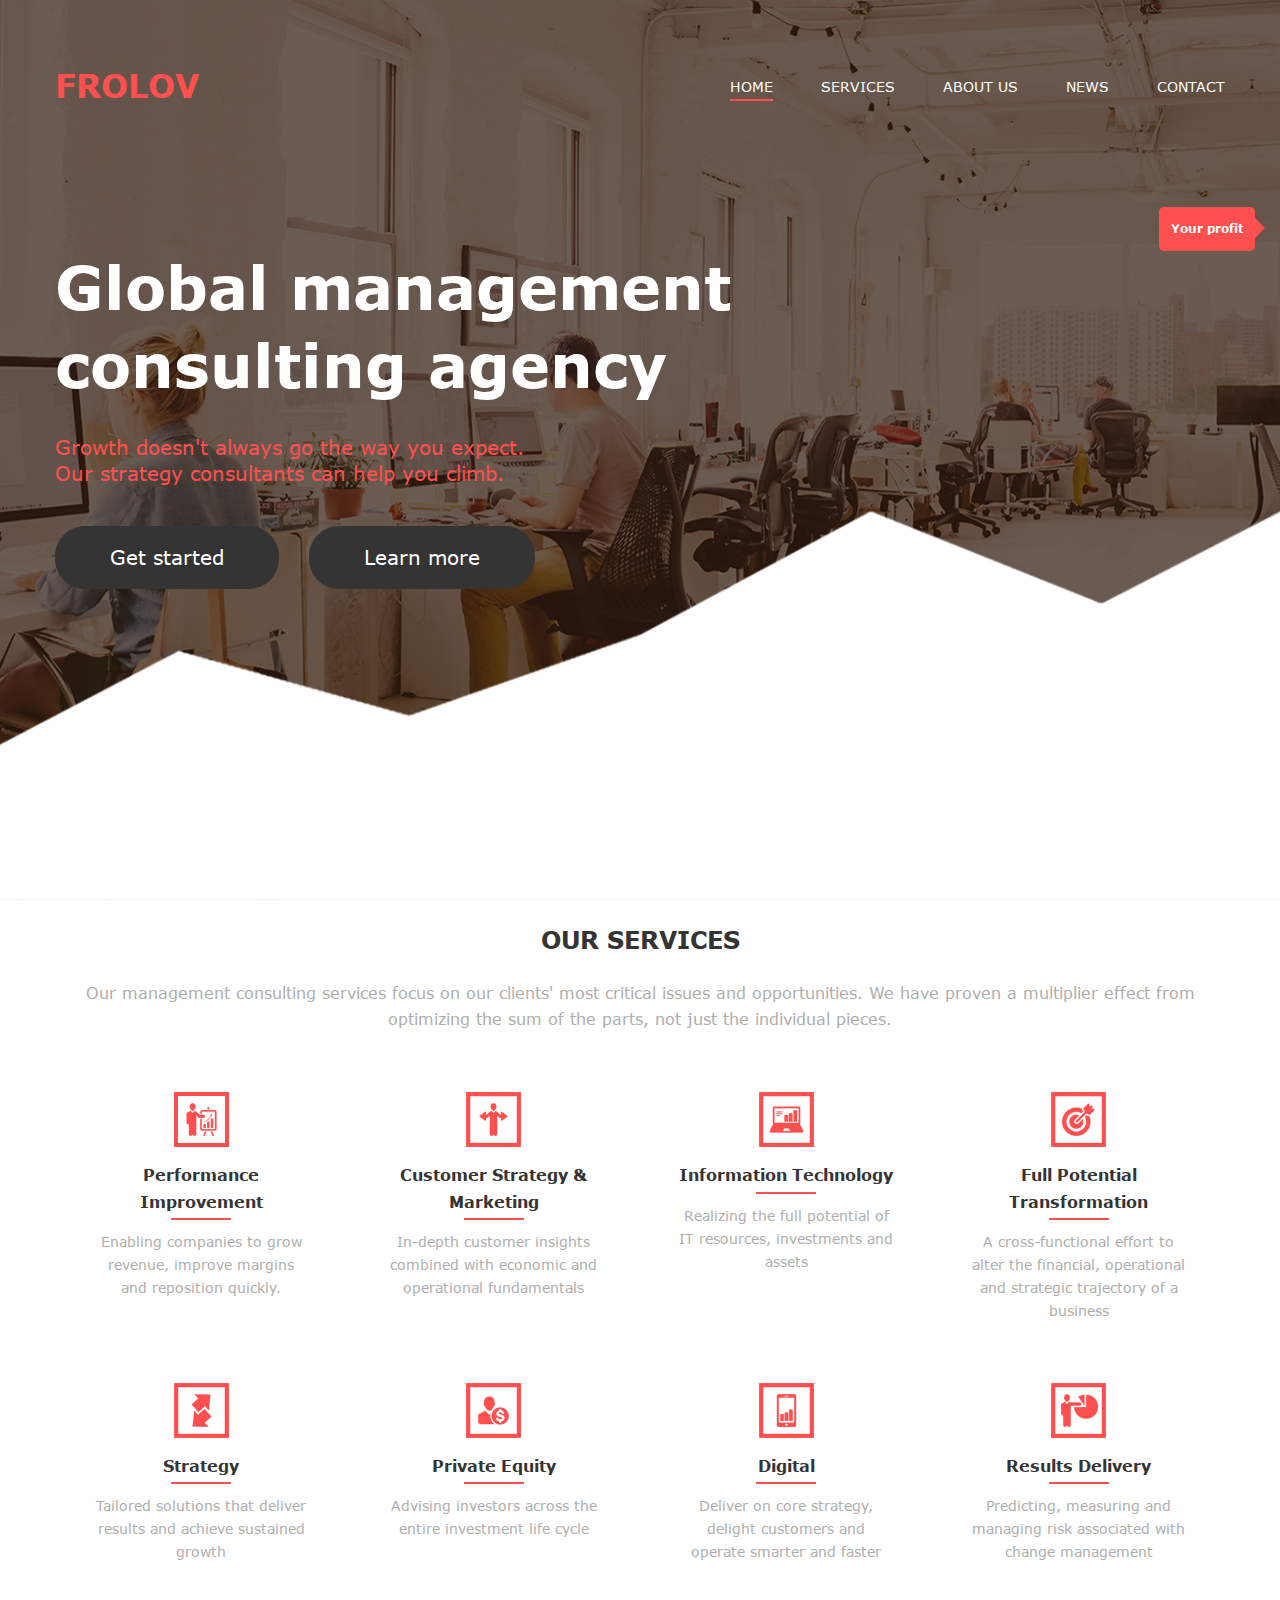
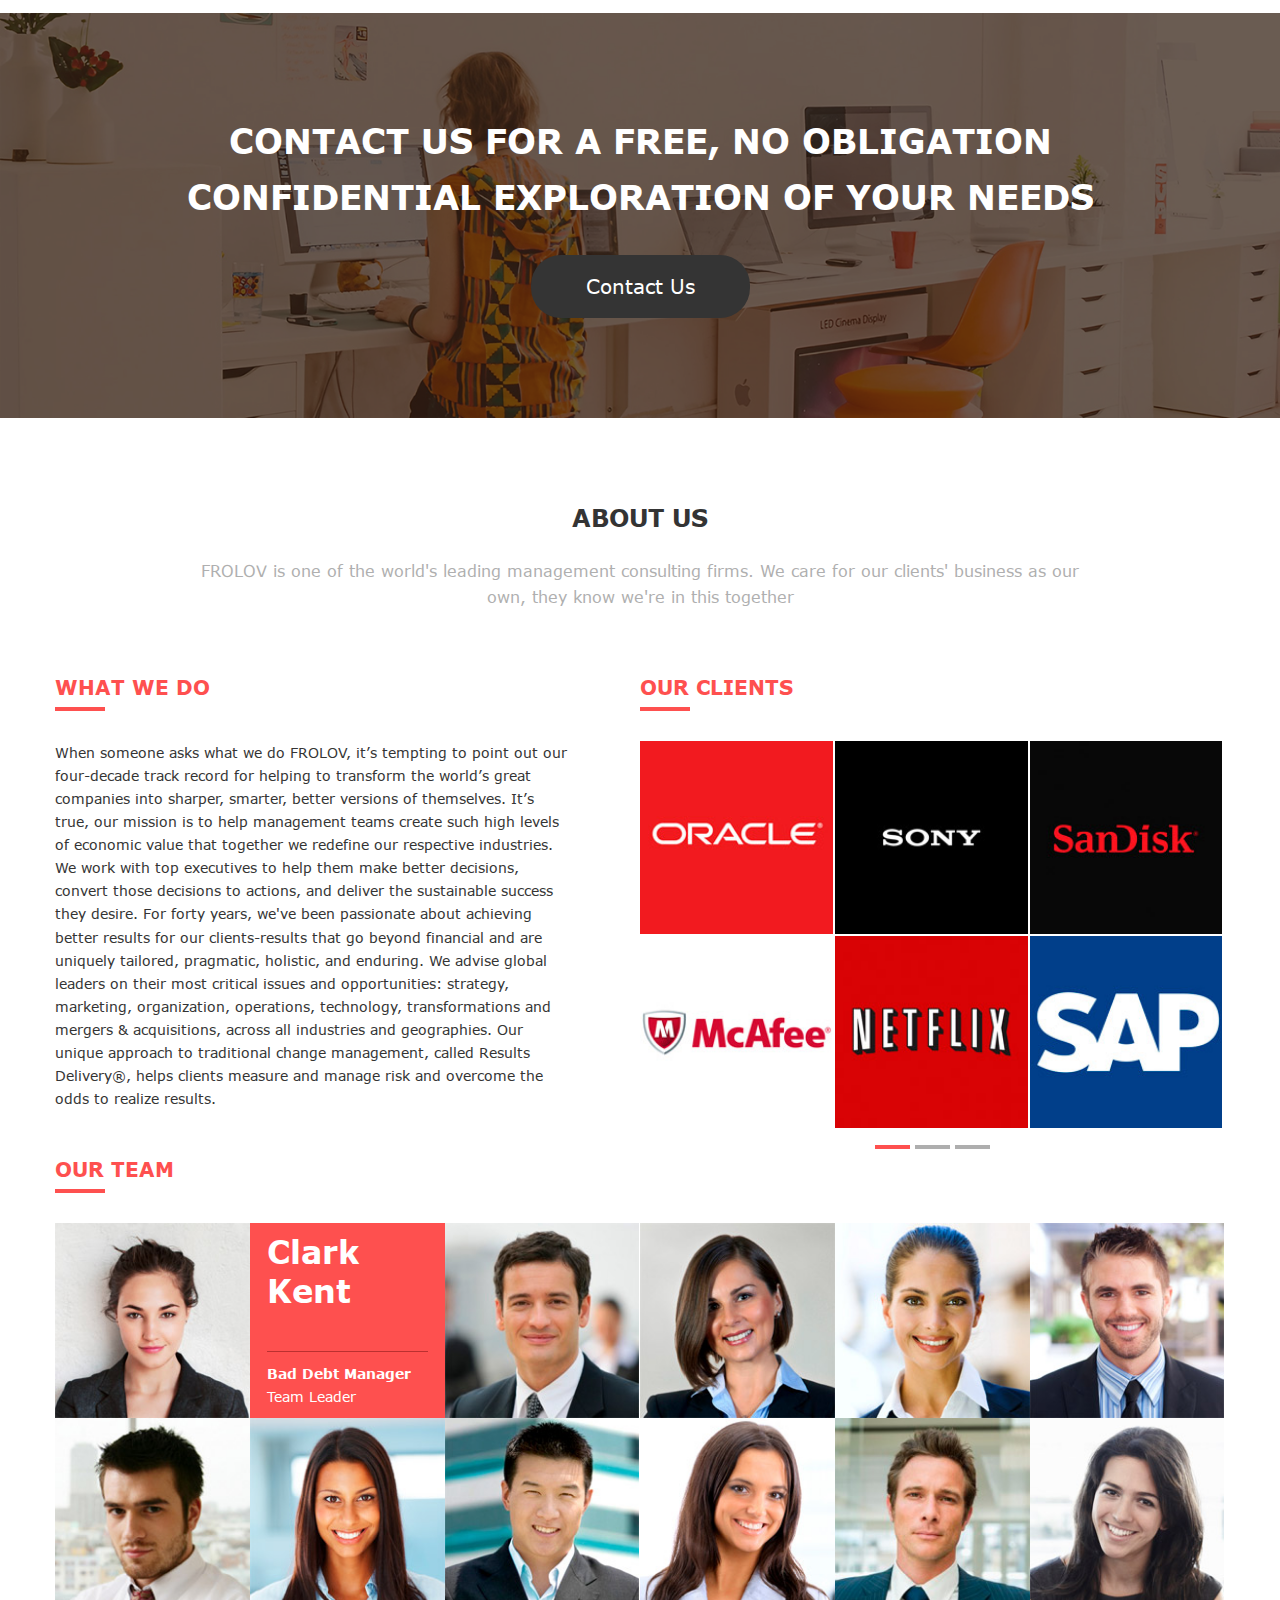
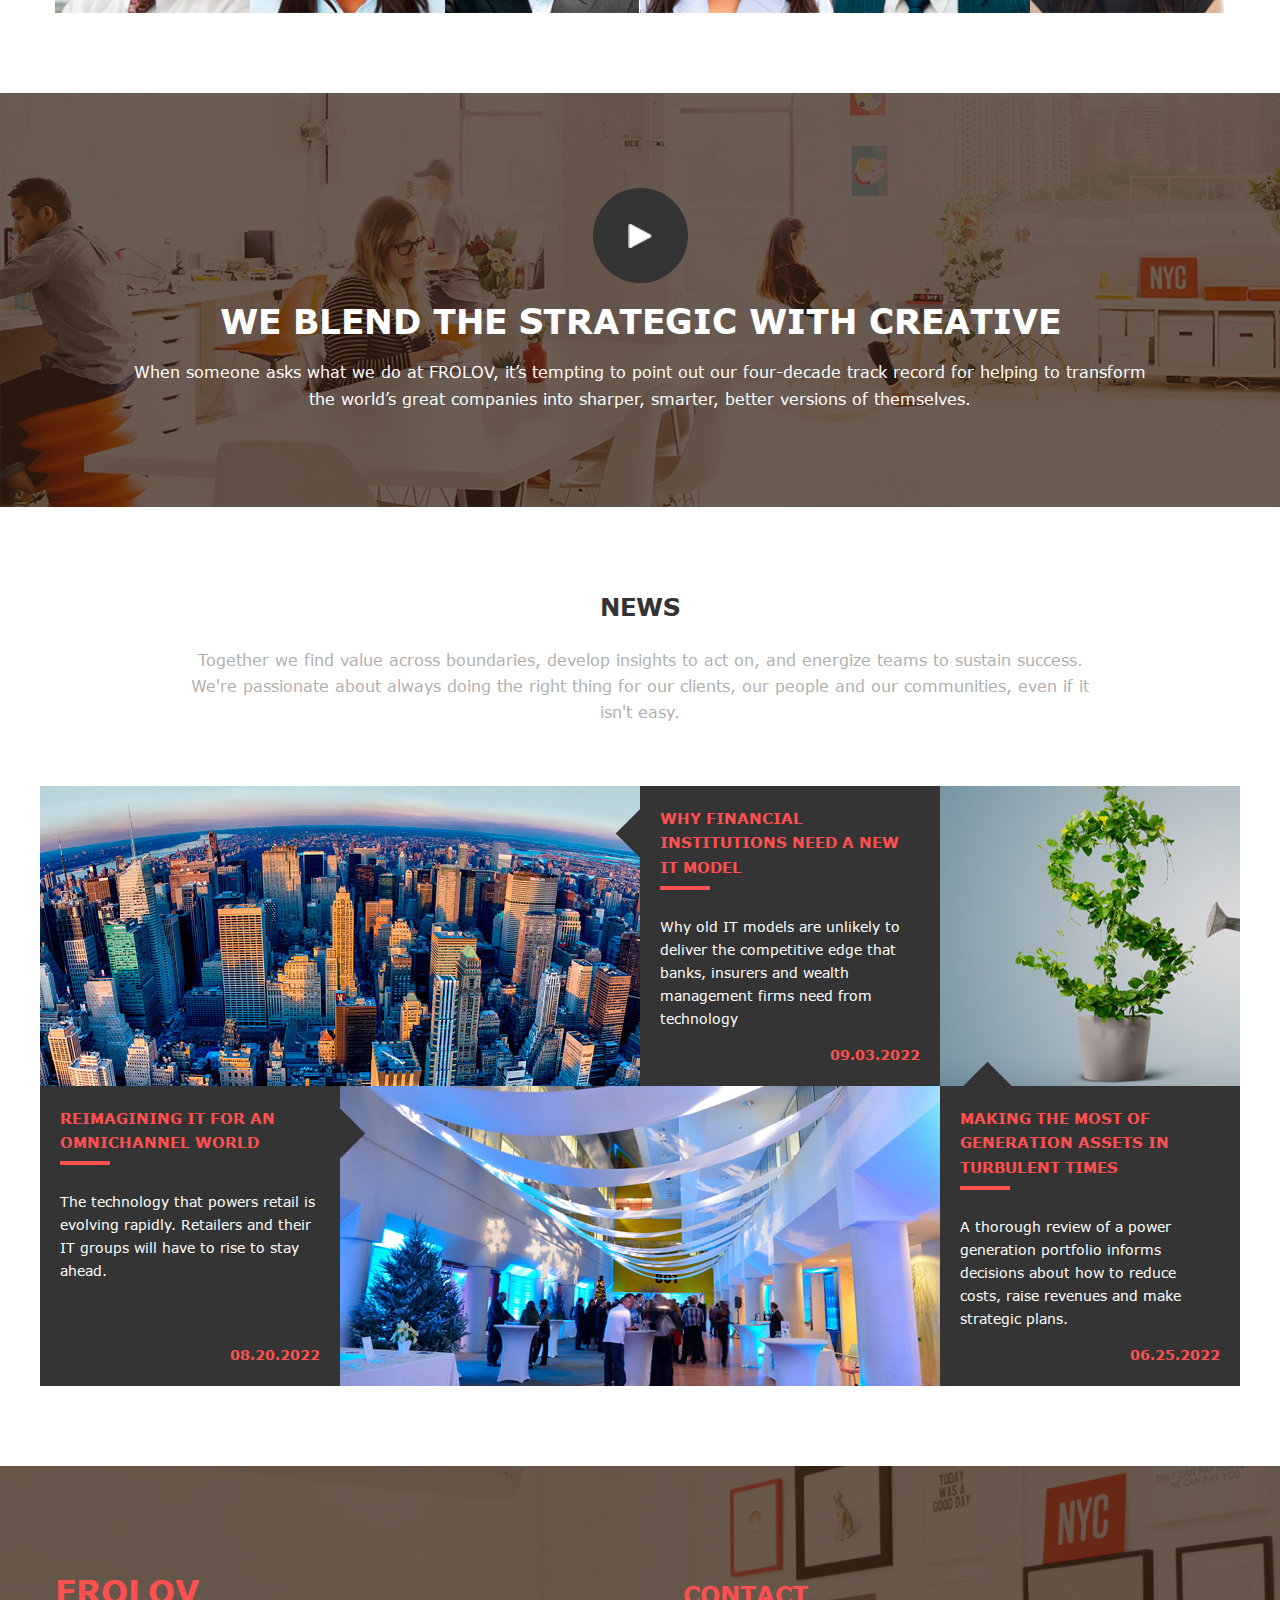
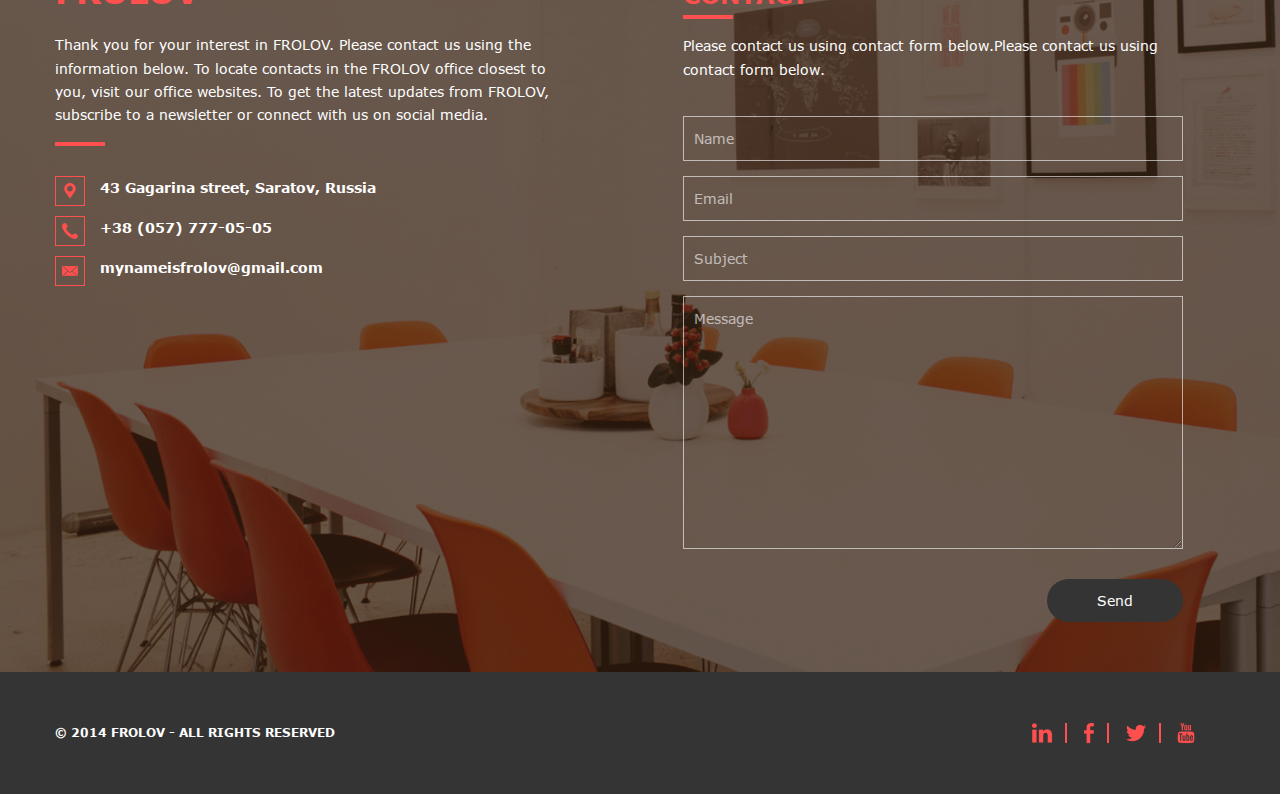
<file: index.html>
<!DOCTYPE html>
<html lang="ru">

<head>

	<meta charset="utf-8">
	<!-- <base href="/"> -->

	<title>Frolov</title>
	<meta name="description" content="">

	<meta http-equiv="X-UA-Compatible" content="IE=edge">
	<meta name="viewport" content="width=device-width, initial-scale=1, maximum-scale=1">
	
	<!-- Template Basic Images Start -->
	<meta property="og:image" content="path/to/image.jpg">
	<link rel="icon" href="img/favicon/favicon.ico">
	<link rel="apple-touch-icon" sizes="180x180" href="img/favicon/apple-touch-icon-180x180.png">
	<!-- Template Basic Images End -->
	
	<!-- Custom Browsers Color Start -->
	<meta name="theme-color" content="#000">
	<!-- Custom Browsers Color End -->

	<link rel="stylesheet" href="css/style.min.css">

</head>

<body>
  <header class="main-header header">
		<div class="header__overlay">
			<div class="header-overlay__inlay">
				<div class="header-overlay__mark mark">
					<span class="mark__inlay">Your profit</span>
				</div>
			</div>
		</div>
		<div class="container">
			<div class="row no-gutters">
				<div class="col">
          <div class="header__top">
						<div class="header__logo logo">
							<a href="" class="logo__link">Frolov</a>
						</div>
						<nav class="header__nav navigation">
							<ul class="navigation__list">
								<li><a href="" class="navigation__link navigation__link--active">Home</a></li>
								<li><a href="" class="navigation__link">Services</a></li>
								<li><a href="" class="navigation__link">About us</a></li>
								<li><a href="news.html" class="navigation__link">News</a></li>
								<li><a href="" class="navigation__link">Contact</a></li>
							</ul>
						</nav>
						<div class="header__toggle menu-toggle">
							<span class="visually-hidden">Меню</span>
							<div class="menu-toggle__inlay"></div>
						</div>
					</div>
					<div class="header__promo promo">
						<h1 class="visually-hidden">Frolov-global management consulting agency</h1>
						<span class="promo__title">Global management consulting agency</span>
						<p class="promo__info">
							Growth doesn't always go the way you expect. 
							Our strategy consultants can help you climb.
						</p>
						<div class="promo__buttons">
              <button class="promo__button button">Get started</button>
						  <button class="promo__button button">Learn more</button>
						</div>
					</div>
				</div>
			</div>
	  </div>
	</header>
	<section class="main-services services">
		<div class="container">
			<div class="row">
				<div class="col">
					<h2 class="services__title">Our services</h2>
					<p class="services__info">
						Our management consulting services focus on our clients' most critical issues and opportunities. We have proven 
            a multiplier effect from optimizing the sum of the parts, not just the individual pieces.
					</p> 
				</div>
			</div>
		</div>
		<div class="container">
			<div class="row no-gutters">
				<div class="col-xl-3 col-sm-6">
					<div class="services__item card">
						<div class="card__image"><img src="img/icons/Perf.png" width="55" height="55" alt="img"></div>
						<h3 class="card__title">Performance Improvement</h3>
						<div class="card__info">Enabling companies to grow revenue, improve margins and reposition quickly.</div>
					</div>
				</div>
				<div class="col-xl-3 col-sm-6">
					<div class="services__item card">
						<div class="card__image"><img src="img/icons/Cust.png" width="55" height="55" alt="image"></div>
						<h3 class="card__title">Customer Strategy & Marketing</h3>
						<div class="card__info">In-depth customer insights combined with economic and operational fundamentals</div>
					</div>
				</div>
				<div class="col-xl-3 col-sm-6">
					<div class="services__item card">
						<div class="card__image"><img src="img/icons/Inform.png" width="55" height="55" alt="image"></div>
						<h3 class="card__title">Information Technology</h3>
						<div class="card__info">Realizing the full potential of IT resources, investments and assets</div>
					</div>
				</div>
				<div class="col-xl-3 col-sm-6">
					<div class="services__item card">
						<div class="card__image"><img src="img/icons/Potent.png" width="55" height="55" alt="image"></div>
						<h3 class="card__title">Full Potential Transformation</h3>
						<div class="card__info">A cross-functional effort to alter the financial, operational and strategic trajectory of a business</div>
					</div>
				</div>
				<div class="col-xl-3 col-sm-6">
					<div class="services__item card">
						<div class="card__image"><img src="img/icons/Strategy.png" width="55" height="55" alt="image"></div>
						<h3 class="card__title">Strategy</h3>
						<div class="card__info">Tailored solutions that deliver results and achieve sustained growth</div>
					</div>
				</div>
				<div class="col-xl-3 col-sm-6">
					<div class="services__item card">
						<div class="card__image"><img src="img/icons/Private.png" width="55" height="55" alt="image"></div>
						<h3 class="card__title">Private Equity</h3>
						<div class="card__info">Advising investors across the entire investment life cycle</div>
					</div>
				</div>
				<div class="col-xl-3 col-sm-6">
					<div class="services__item card">
						<div class="card__image"><img src="img/icons/Digital.png" width="55" height="55" alt="image"></div>
						<h3 class="card__title">Digital</h3>
						<div class="card__info">Deliver on core strategy, delight customers and operate smarter and faster</div>
					</div>
				</div>
				<div class="col-xl-3 col-sm-6">
					<div class="services__item card">
						<div class="card__image"><img src="img/icons/Results.png" width="55" height="55" alt="image"></div>
						<h3 class="card__title">Results Delivery</h3>
						<div class="card__info">Predicting, measuring and managing risk associated with change management</div>
					</div>
				</div>
			</div>
		</div>
	</section>
	<section class="main-contact contact">
		<div class="container">
			<div class="row">
				<div class="col">
					<div class="contact__wrapper">
            <span class="contact__title">Contact us for a FREE, NO OBLIGATION confidential exploration of your needs</span>
					  <button class="contact__button button">Contact Us</button>
					</div>
					
				</div>
			</div>
		</div>
	</section>
	<section class="main-about about">
		<div class="container">
			<div class="row">
				<div class="col">
					<div class="about__top-wrapper">
						<h2 class="about__title">About us</h2>
						<p class="about__info">
							FROLOV is one of the world's leading management consulting firms. 
							We care for our clients' business as our own, they know we're in 
							this together
						</p>
					</div>
				</div>
			</div>
		</div>
		<div class="container">
			<div class="row no-gutters">
				<div class="col-xl-6">
					<div class="about__content-wrapper">
						<h3 class="about__content-title">What we do</h3>
						<p class="about__content">
							When someone asks what we do FROLOV, it’s tempting to point out our 
							four-decade track record for helping to transform the world’s great companies 
							into sharper, smarter, better versions of themselves. It’s true, our mission is to 
							help management teams create such high levels of economic value that together 
							we redefine our respective industries.
							We work with top executives to help them make better decisions, convert those 
							decisions to actions, and deliver the sustainable success they desire. For forty 
							years, we've been passionate about achieving better results for our 
							clients-results that go beyond financial and are uniquely tailored, pragmatic, 
							holistic, and enduring.
							We advise global leaders on their most critical issues and opportunities: strategy, 
							marketing, organization, operations, technology, transformations and 
							mergers & acquisitions, across all industries and geographies. 
							Our unique approach to traditional change management, called 
							Results Delivery®, helps clients measure and manage risk and overcome the 
							odds to realize results.
						</p>
					</div>
				</div>
				<div class="col-xl-6">
					<div class="about__content-wrapper">
						<h3 class="about__content-title">Our clients</h3>
						<div class="about__slider-wraper">
              <ul class="about__slider slider">
								<li class="slider__item">
									<div class="slider__item-wrapper">
										<img src="img/icons/oracle-icon.jpg" alt="">
										<img src="img/icons/sony-icon.jpg" alt="">
										<img src="img/icons/san-icon.jpg" alt="">
										<img src="img/icons/mcafee-icon.jpg" alt="">
										<img src="img/icons/net-icon.jpg" alt="">
										<img src="img/icons/sap-icon.jpg" alt="">
									</div>
								</li>
								<li class="slider__item">
									<div class="slider__item-wrapper">
										<img src="img/icons/sap-icon.jpg" alt="">
										<img src="img/icons/net-icon.jpg" alt="">
										<img src="img/icons/mcafee-icon.jpg" alt="">
										<img src="img/icons/san-icon.jpg" alt="">
										<img src="img/icons/sony-icon.jpg" alt="">
										<img src="img/icons/oracle-icon.jpg" alt="">
									</div>
								</li>
								<li class="slider__item">
									<div class="slider__item-wrapper">
										<img src="img/icons/net-icon.jpg" alt="">
										<img src="img/icons/sony-icon.jpg" alt="">
										<img src="img/icons/san-icon.jpg" alt="">
										<img src="img/icons/sap-icon.jpg" alt="">
										<img src="img/icons/oracle-icon.jpg" alt="">
										<img src="img/icons/mcafee-icon.jpg" alt="">
									</div>
								</li>
						  </ul>
						</div>
					</div>
				</div>
				<div class="col-xl-12">
					<div class="about__content-wrapper">
						<h3 class="about__content-title">Our team</h3>
					  <div class="about__team-wrapper">
							<ul class="about__team-list">
								<li class="about__team-items">
									<img src="img/face1.jpg" alt="">
									<div class="about__team-card team-card">
										<span class="team-card__name">Clark Kent</span>
										<div class="team-card__info">
											<b>Bad Debt Manager</b>
											<p>Team Leader</p>
										</div>
									</div>
									<img src="img/face2.jpg" alt="">
									
									<img src="img/face3.jpg" alt="">
									<img src="img/face4.jpg" alt="">
									<img src="img/face5.jpg" alt="">
								</li>
								<li class="about__team-items">
									<img src="img/face6.jpg" alt="">
									<img src="img/face7.jpg" alt="">
									<img src="img/face8.jpg" alt="">
									<img src="img/face9.jpg" alt="">
									<img src="img/face10.jpg" alt="">
									<img src="img/face11.jpg" alt="">
								</li>
							</ul>
						</div>
					</div>
				</div>
			</div>
		</div>
	</section>
	<section class="main-strategic strategic contact">
		<div class="container">
			<div class="row">
				<div class="col">
					<div class="strategic__wrapper contact__wrapper">
						<button class="strategic__button contact__button contact__button--play button"><img src="img/icons/play.png" alt=""></button>
            <span class="strategic__title contact__title">We blend the strategic with creative</span>
					  <p class="strategic__content contact__content">
							When someone asks what we do at FROLOV, it’s tempting to point out our four-decade track record for helping to transform 
              the world’s great companies into sharper, smarter, better versions of themselves.
						</p> 
					</div>
				</div>
			</div>
		</div>
	</section>
	<section class="main-news news">
		<div class="container">
			<div class="row no-gutters">
				<div class="col">
					<div class="news__top-wrapper">
						<h2 class="news__title">News</h2>
						<p class="news__info">
							Together we find value across boundaries, develop insights to act on, and energize teams to sustain success. We're passionate about 
              always doing the right thing for our clients, our people and our communities, even if it isn't easy.
						</p>
					</div>
				</div>
			</div>
		</div>
		<div class="container">
			<div class="row">
				<div class="col">
					<div class="news__content-wrapper news-block">
            <ul class="news-block__list">
							<li class="news-block__item news-block__item--1">
								<div class="news-block__item-image">
									<img src="img/news1.jpg" alt="">
								</div>
								<div class="news-block__item-info">
									<span>
										Why financial 
										institutions need 
										a new IT model
									</span>
									<p>
										Why old IT models are unlikely to 
										deliver the competitive edge that 
										banks, insurers and wealth 
										management firms need from 
										technology
									</p>
									<b>09.03.2022</b>
								</div>
							</li>
							<li class="news-block__item news-block__item--vertical">
								<div class="news-block__item-image">
									<img src="img/news3.jpg" alt="">
								</div>
								<div class="news-block__item-info">
									<span>
										Making the most 
										of generation 
										assets in 
										turbulent times
									</span>
									<p>
										A thorough review of a power 
										generation portfolio informs decisions 
										about how to reduce costs, raise 
										revenues and make strategic plans.
									</p>
									<b>06.25.2022</b>
								</div>
							</li>
							<li class="news-block__item news-block__item--2">
								<div class="news-block__item-image">
									<img src="img/news.jpg" alt="">
								</div>
								<div class="news-block__item-info">
									<span>
										Reimagining IT 
										for an 
										omnichannel 
										world
									</span>
									<p>
										The technology that powers retail is 
										evolving rapidly. Retailers and their IT 
										groups will have to rise to stay ahead.
									</p>
									<b>08.20.2022</b>
								</div>
							</li>
			      </ul>
					</div>
				</div>
			</div>
		</div>
	</section>
	<section class="main-contacts contacts">
		<div class="container">
			<div class="row no-gutters">
				<div class="col-lg-6">
					 <div class="contacts__info">
						<div class="contacts__logo logo">
							<a href="" class="logo__link">FROLOV</a>
						</div>
						<p class="contacts__text">
							Thank you for your interest in FROLOV. Please contact us using the 
							information below. To locate contacts in the FROLOV office closest to 
							you, visit our office websites. To get the latest updates from FROLOV, 
							subscribe to a newsletter or connect with us on social media.
						</p>
						<ul class="contacts__list">
							<li class="contacts__item">
								<img src="img/icons/gps-icon.png" alt="" width="30" height="30">
								<span>43 Gagarina street, Saratov, Russia</span>
							</li>
							<li class="contacts__item">
								<img src="img/icons/tel-icon.png" alt="" width="30" height="30">
								<span>+38 (057) 777-05-05<FROLOV
							</li>
							<li class="contacts__item">
								<img src="img/icons/mail-icon.png" alt="" width="30" height="30">
								<span>mynameisfrolov@gmail.com</span>
							</li>
						</ul>
					 </div>
				</div>
				<div class="col-lg-6">
					<div class="contacts__block-wrapper">
            <div class="contacts__block contact-block">
						<h2 class="contact-block__title">Contact</h2>
						<span>Please contact us using contact form below.Please contact us using contact form below. </span>
						<form action="" class="contact-block__form contact-form">
							<input type="text" name="" id="name" placeholder="Name">
							<input type="text" name="" id="email" placeholder="Email">
							<input type="text" name="" id="subject" placeholder="Subject">
							<textarea name="" id="messsage" cols="30" rows="10" placeholder="Message"></textarea>
							<button type="submit" class="contact-form__button button">Send</button>
						</form>
					</div>
					</div>
				</div>
			</div>
		</div>
	</section>
	<footer class="main-footer">
		<div class="container">
			<div class="row">
				<div class="col">
          <div class="footer-all">
					<p class="footer-all__copy">© 2014 FROLOV - all rights reserved</p>
					<div class="footer-all__social social">
						<ul class="social__list">
							<li class="social__item"><a href="" class="social__link social__link--in"><img src="img/icons/linkedin-icon.png" alt=""></a></li>
							<li class="social__item"><a href="" class="social__link social__link--fb"><img src="img/icons/facebook-icon.png" alt=""></a></li>
							<li class="social__item"><a href="" class="social__link social__link--tw"><img src="img/icons/twitter-icon.png" alt=""></a></li>
							<li class="social__item"><a href="" class="social__link social__link--you"><img src="img/icons/youtube-icon.png" alt=""></a></li>
						</ul>
					</div>
				</div>
				</div>
			</div>
		</div>
	</footer>
	

	<script src="js/scripts.min.js"></script>

</body>
</html>
</file>
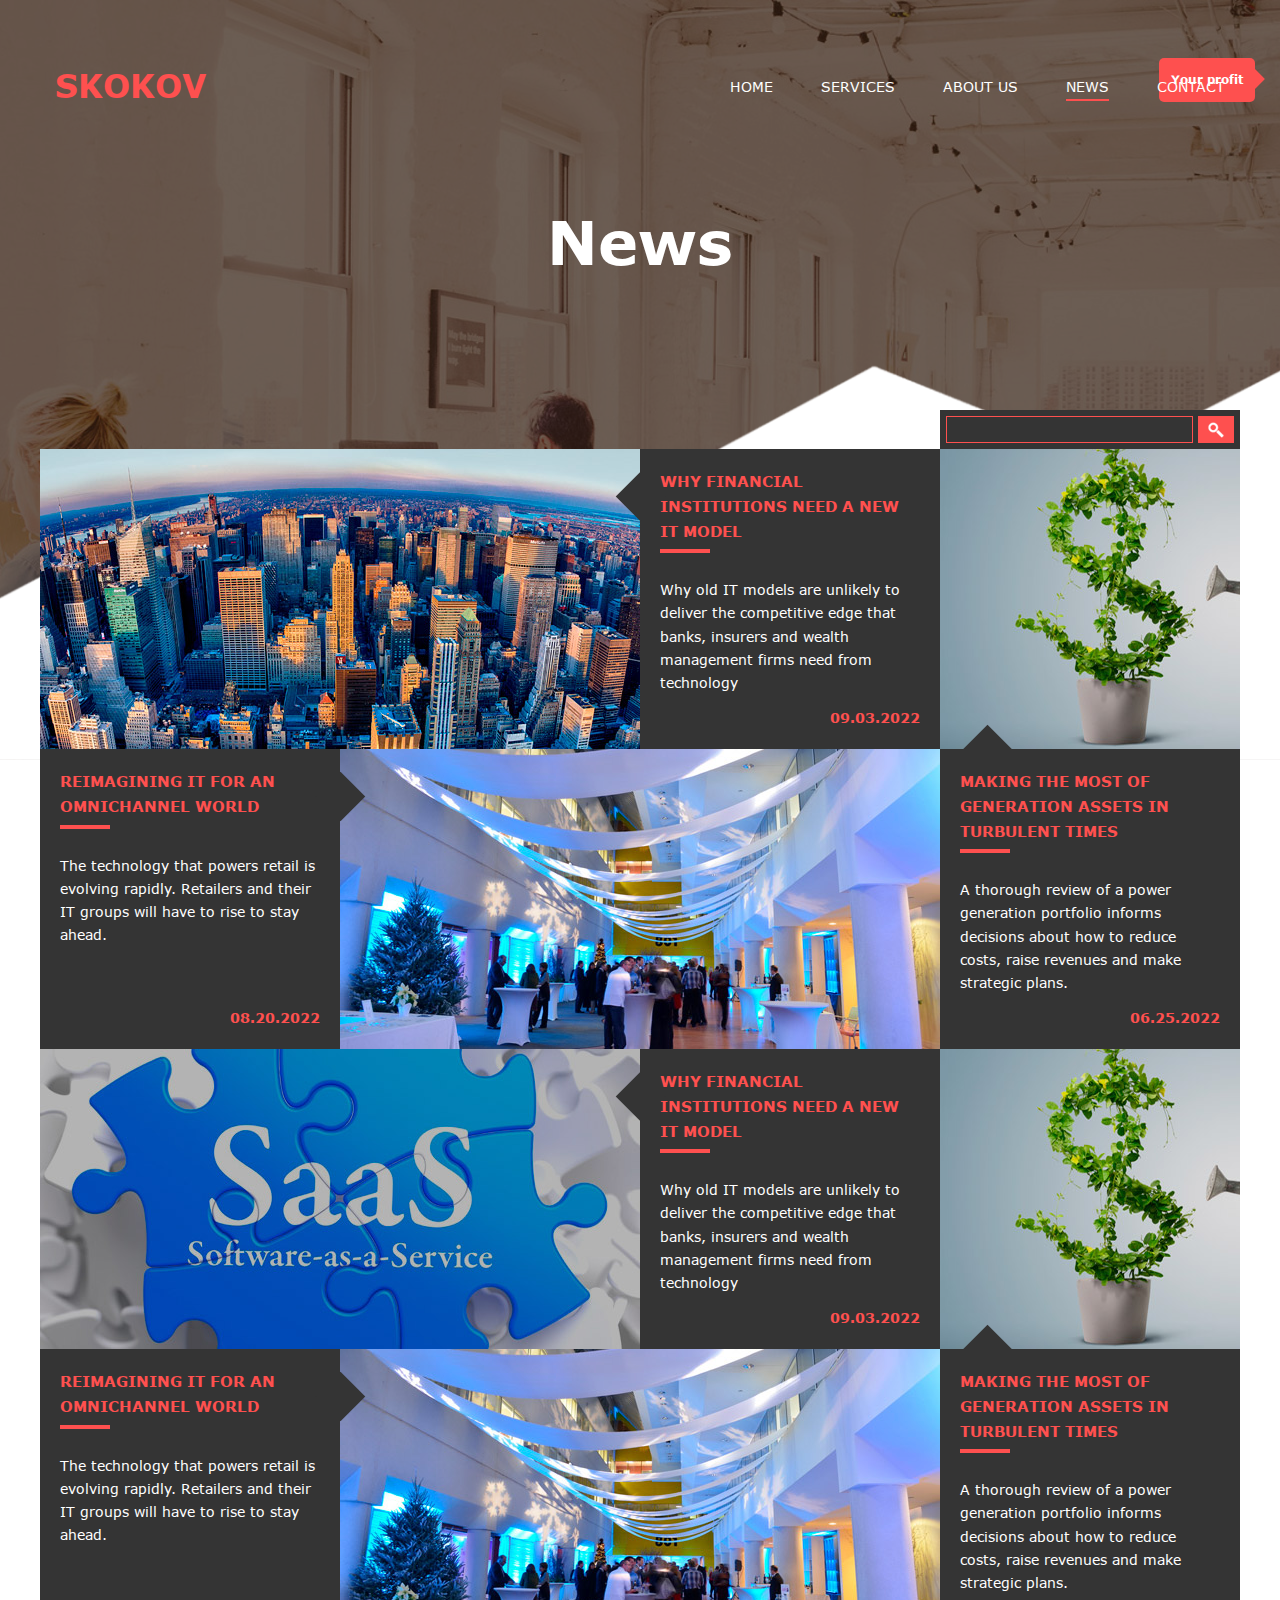
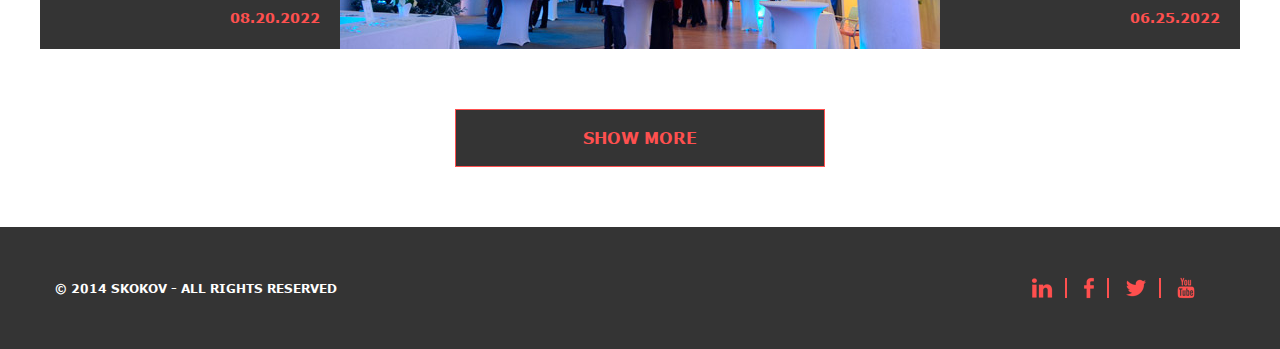
<file: news.html>
<!DOCTYPE html>
<html lang="ru">

<head>

	<meta charset="utf-8">
	<!-- <base href="/"> -->

	<title>Skokov</title>
	<meta name="description" content="">

	<meta http-equiv="X-UA-Compatible" content="IE=edge">
	<meta name="viewport" content="width=device-width, initial-scale=1, maximum-scale=1">
	
	<!-- Template Basic Images Start -->
	<meta property="og:image" content="path/to/image.jpg">
	<link rel="icon" href="img/favicon/favicon.ico">
	<link rel="apple-touch-icon" sizes="180x180" href="img/favicon/apple-touch-icon-180x180.png">
	<!-- Template Basic Images End -->
	
	<!-- Custom Browsers Color Start -->
	<meta name="theme-color" content="#000">
	<!-- Custom Browsers Color End -->

	<link rel="stylesheet" href="css/style.min.css">

</head>

<body>
  <header class="news-header header">
		<div class="header__overlay">
			<div class="header-overlay__inlay">
				<div class="header-overlay__mark mark">
					<span class="mark__inlay">Your profit</span>
				</div>
			</div>
		</div>
		<div class="container">
			<div class="row no-gutters">
				<div class="col">
          <div class="header__top">
						<div class="header__logo logo">
							<a href="" class="logo__link">Skokov</a>
						</div>
						<nav class="header__nav navigation">
							<ul class="navigation__list">
								<li><a href="index.html" class="navigation__link">Home</a></li>
								<li><a href="" class="navigation__link">Services</a></li>
								<li><a href="" class="navigation__link">About us</a></li>
								<li><a href="" class="navigation__link navigation__link--active">News</a></li>
								<li><a href="" class="navigation__link">Contact</a></li>
							</ul>
						</nav>
						<div class="header__toggle menu-toggle">
							<span class="visually-hidden">Меню</span>
							<div class="menu-toggle__inlay"></div>
						</div>
					</div>
					<div class="header__promo promo">
						<h1 class="visually-hidden">News</h1>
						<span class="promo__title">News</span>
					</div>
				</div>
			</div>
	  </div>
	</header>
  <section class="news-news news">
		<div class="container">
			<div class="row">
				<div class="col">
					<div class="news__content-wrapper news-block">
            <form action="" class="news-block__search search-form">
              <input type="search" name="search-form" id="">
              <button class="search-form__button">
                <img src="img/icons/search-icon.png" alt="" width="16" height="16">
              </button>
            </form>
            <ul class="news-block__list">
							<li class="news-block__item news-block__item--1">
								<div class="news-block__item-image">
									<img src="img/news1.jpg" alt="">
								</div>
								<div class="news-block__item-info">
									<span>
										Why financial 
										institutions need 
										a new IT model
									</span>
									<p>
										Why old IT models are unlikely to 
										deliver the competitive edge that 
										banks, insurers and wealth 
										management firms need from 
										technology
									</p>
									<b>09.03.2022</b>
								</div>
							</li>
							<li class="news-block__item news-block__item--vertical">
								<div class="news-block__item-image">
									<img src="img/news3.jpg" alt="">
								</div>
								<div class="news-block__item-info">
									<span>
										Making the most 
										of generation 
										assets in 
										turbulent times
									</span>
									<p>
										A thorough review of a power 
										generation portfolio informs decisions 
										about how to reduce costs, raise 
										revenues and make strategic plans.
									</p>
									<b>06.25.2022</b>
								</div>
							</li>
							<li class="news-block__item news-block__item--2">
								<div class="news-block__item-image">
									<img src="img/news.jpg" alt="">
								</div>
								<div class="news-block__item-info">
									<span>
										Reimagining IT 
										for an 
										omnichannel 
										world
									</span>
									<p>
										The technology that powers retail is 
										evolving rapidly. Retailers and their IT 
										groups will have to rise to stay ahead.
									</p>
									<b>08.20.2022</b>
								</div>
							</li>
			      </ul>
            <ul class="news-block__list">
							<li class="news-block__item news-block__item--1">
								<div class="news-block__item-image">
									<img src="img/news4.jpg" alt="">
								</div>
								<div class="news-block__item-info">
									<span>
										Why financial 
										institutions need 
										a new IT model
									</span>
									<p>
										Why old IT models are unlikely to 
										deliver the competitive edge that 
										banks, insurers and wealth 
										management firms need from 
										technology
									</p>
									<b>09.03.2022</b>
								</div>
							</li>
							<li class="news-block__item news-block__item--vertical">
								<div class="news-block__item-image">
									<img src="img/news3.jpg" alt="">
								</div>
								<div class="news-block__item-info">
									<span>
										Making the most 
										of generation 
										assets in 
										turbulent times
									</span>
									<p>
										A thorough review of a power 
										generation portfolio informs decisions 
										about how to reduce costs, raise 
										revenues and make strategic plans.
									</p>
									<b>06.25.2022</b>
								</div>
							</li>
							<li class="news-block__item news-block__item--2">
								<div class="news-block__item-image">
									<img src="img/news.jpg" alt="">
								</div>
								<div class="news-block__item-info">
									<span>
										Reimagining IT 
										for an 
										omnichannel 
										world
									</span>
									<p>
										The technology that powers retail is 
										evolving rapidly. Retailers and their IT 
										groups will have to rise to stay ahead.
									</p>
									<b>08.20.2022</b>
								</div>
							</li>
			      </ul>
            <button class="news-block__button button">Show more</button>
					</div>
				</div>
			</div>
		</div>
	</section>
	<footer class="main-footer">
		<div class="container">
			<div class="row">
				<div class="col">
          <div class="footer-all">
					<p class="footer-all__copy">© 2014 SKOKOV - all rights reserved</p>
					<div class="footer-all__social social">
						<ul class="social__list">
							<li class="social__item"><a href="" class="social__link social__link--in"><img src="img/icons/linkedin-icon.png" alt=""></a></li>
							<li class="social__item"><a href="" class="social__link social__link--fb"><img src="img/icons/facebook-icon.png" alt=""></a></li>
							<li class="social__item"><a href="" class="social__link social__link--tw"><img src="img/icons/twitter-icon.png" alt=""></a></li>
							<li class="social__item"><a href="" class="social__link social__link--you"><img src="img/icons/youtube-icon.png" alt=""></a></li>
						</ul>
					</div>
				</div>
				</div>
			</div>
		</div>
	</footer>
	<script src="js/scripts.min.js"></script>
</body>
</html>
</file>
<file: css/style.min.css>
@font-face{font-family:Verdana;src:url(../fonts/Verdana.woff2) format("woff2"),url(../fonts/Verdana.woff) format("woff");font-weight:400;font-style:normal;font-display:swap}@font-face{font-family:Verdana;src:url(../fonts/Verdana-Bold.woff2) format("woff2"),url(../fonts/Verdana-Bold.woff) format("woff");font-weight:700;font-style:normal;font-display:swap}*,::after,::before{-webkit-box-sizing:border-box;box-sizing:border-box}html{font-family:sans-serif;line-height:1.15;-webkit-text-size-adjust:100%;-ms-text-size-adjust:100%;-ms-overflow-style:scrollbar;-webkit-tap-highlight-color:transparent}@-ms-viewport{width:device-width}article,aside,dialog,figcaption,figure,footer,header,hgroup,main,nav,section{display:block}body{margin:0;font-family:-apple-system,BlinkMacSystemFont,"Segoe UI",Roboto,"Helvetica Neue",Arial,sans-serif,"Apple Color Emoji","Segoe UI Emoji","Segoe UI Symbol";font-size:1rem;font-weight:400;line-height:1.5;color:#212529;text-align:left;background-color:#fff}[tabindex="-1"]:focus{outline:0!important}hr{-webkit-box-sizing:content-box;box-sizing:content-box;height:0;overflow:visible}h1,h2,h3,h4,h5,h6{margin-top:0;margin-bottom:.5rem}p{margin-top:0;margin-bottom:1rem}abbr[data-original-title],abbr[title]{text-decoration:underline;-webkit-text-decoration:underline dotted;text-decoration:underline dotted;cursor:help;border-bottom:0}address{margin-bottom:1rem;font-style:normal;line-height:inherit}dl,ol,ul{margin-top:0;margin-bottom:1rem}ol ol,ol ul,ul ol,ul ul{margin-bottom:0}dt{font-weight:700}dd{margin-bottom:.5rem;margin-left:0}blockquote{margin:0 0 1rem}dfn{font-style:italic}b,strong{font-weight:bolder}small{font-size:80%}sub,sup{position:relative;font-size:75%;line-height:0;vertical-align:baseline}sub{bottom:-.25em}sup{top:-.5em}a{color:#007bff;text-decoration:none;background-color:transparent;-webkit-text-decoration-skip:objects}a:hover{color:#0056b3;text-decoration:underline}a:not([href]):not([tabindex]){color:inherit;text-decoration:none}a:not([href]):not([tabindex]):focus,a:not([href]):not([tabindex]):hover{color:inherit;text-decoration:none}a:not([href]):not([tabindex]):focus{outline:0}code,kbd,pre,samp{font-family:monospace,monospace;font-size:1em}pre{margin-top:0;margin-bottom:1rem;overflow:auto;-ms-overflow-style:scrollbar}figure{margin:0 0 1rem}img{vertical-align:middle;border-style:none}svg:not(:root){overflow:hidden}table{border-collapse:collapse}caption{padding-top:.75rem;padding-bottom:.75rem;color:#6c757d;text-align:left;caption-side:bottom}th{text-align:inherit}label{display:inline-block;margin-bottom:.5rem}button{border-radius:0}button:focus{outline:1px dotted;outline:5px auto -webkit-focus-ring-color}button,input,optgroup,select,textarea{margin:0;font-family:inherit;font-size:inherit;line-height:inherit}button,input{overflow:visible}button,select{text-transform:none}[type=reset],[type=submit],button,html [type=button]{-webkit-appearance:button}[type=button]::-moz-focus-inner,[type=reset]::-moz-focus-inner,[type=submit]::-moz-focus-inner,button::-moz-focus-inner{padding:0;border-style:none}input[type=checkbox],input[type=radio]{-webkit-box-sizing:border-box;box-sizing:border-box;padding:0}input[type=date],input[type=datetime-local],input[type=month],input[type=time]{-webkit-appearance:listbox}textarea{overflow:auto;resize:vertical}fieldset{min-width:0;padding:0;margin:0;border:0}legend{display:block;width:100%;max-width:100%;padding:0;margin-bottom:.5rem;font-size:1.5rem;line-height:inherit;color:inherit;white-space:normal}progress{vertical-align:baseline}[type=number]::-webkit-inner-spin-button,[type=number]::-webkit-outer-spin-button{height:auto}[type=search]{outline-offset:-2px;-webkit-appearance:none}[type=search]::-webkit-search-cancel-button,[type=search]::-webkit-search-decoration{-webkit-appearance:none}::-webkit-file-upload-button{font:inherit;-webkit-appearance:button}output{display:inline-block}summary{display:list-item;cursor:pointer}template{display:none}[hidden]{display:none!important}@-ms-viewport{width:device-width}html{-webkit-box-sizing:border-box;box-sizing:border-box;-ms-overflow-style:scrollbar}*,::after,::before{-webkit-box-sizing:inherit;box-sizing:inherit}.container{width:100%;padding-right:15px;padding-left:15px;margin-right:auto;margin-left:auto}@media (min-width:576px){.container{max-width:540px}}@media (min-width:768px){.container{max-width:720px}}@media (min-width:992px){.container{max-width:960px}}@media (min-width:1200px){.container{max-width:1200px}}.container-fluid{width:100%;padding-right:15px;padding-left:15px;margin-right:auto;margin-left:auto}.row{display:-webkit-box;display:-ms-flexbox;display:flex;-ms-flex-wrap:wrap;flex-wrap:wrap;margin-right:-15px;margin-left:-15px}.no-gutters{margin-right:0;margin-left:0}.no-gutters>.col,.no-gutters>[class*=col-]{padding-right:0;padding-left:0}.col,.col-1,.col-10,.col-11,.col-12,.col-2,.col-3,.col-4,.col-5,.col-6,.col-7,.col-8,.col-9,.col-auto,.col-lg,.col-lg-1,.col-lg-10,.col-lg-11,.col-lg-12,.col-lg-2,.col-lg-3,.col-lg-4,.col-lg-5,.col-lg-6,.col-lg-7,.col-lg-8,.col-lg-9,.col-lg-auto,.col-md,.col-md-1,.col-md-10,.col-md-11,.col-md-12,.col-md-2,.col-md-3,.col-md-4,.col-md-5,.col-md-6,.col-md-7,.col-md-8,.col-md-9,.col-md-auto,.col-sm,.col-sm-1,.col-sm-10,.col-sm-11,.col-sm-12,.col-sm-2,.col-sm-3,.col-sm-4,.col-sm-5,.col-sm-6,.col-sm-7,.col-sm-8,.col-sm-9,.col-sm-auto,.col-xl,.col-xl-1,.col-xl-10,.col-xl-11,.col-xl-12,.col-xl-2,.col-xl-3,.col-xl-4,.col-xl-5,.col-xl-6,.col-xl-7,.col-xl-8,.col-xl-9,.col-xl-auto{position:relative;width:100%;min-height:1px;padding-right:15px;padding-left:15px}.col{-ms-flex-preferred-size:0;flex-basis:0;-webkit-box-flex:1;-ms-flex-positive:1;flex-grow:1;max-width:100%}.col-auto{-webkit-box-flex:0;-ms-flex:0 0 auto;flex:0 0 auto;width:auto;max-width:none}.col-1{-webkit-box-flex:0;-ms-flex:0 0 8.3333333333%;flex:0 0 8.3333333333%;max-width:8.3333333333%}.col-2{-webkit-box-flex:0;-ms-flex:0 0 16.6666666667%;flex:0 0 16.6666666667%;max-width:16.6666666667%}.col-3{-webkit-box-flex:0;-ms-flex:0 0 25%;flex:0 0 25%;max-width:25%}.col-4{-webkit-box-flex:0;-ms-flex:0 0 33.3333333333%;flex:0 0 33.3333333333%;max-width:33.3333333333%}.col-5{-webkit-box-flex:0;-ms-flex:0 0 41.6666666667%;flex:0 0 41.6666666667%;max-width:41.6666666667%}.col-6{-webkit-box-flex:0;-ms-flex:0 0 50%;flex:0 0 50%;max-width:50%}.col-7{-webkit-box-flex:0;-ms-flex:0 0 58.3333333333%;flex:0 0 58.3333333333%;max-width:58.3333333333%}.col-8{-webkit-box-flex:0;-ms-flex:0 0 66.6666666667%;flex:0 0 66.6666666667%;max-width:66.6666666667%}.col-9{-webkit-box-flex:0;-ms-flex:0 0 75%;flex:0 0 75%;max-width:75%}.col-10{-webkit-box-flex:0;-ms-flex:0 0 83.3333333333%;flex:0 0 83.3333333333%;max-width:83.3333333333%}.col-11{-webkit-box-flex:0;-ms-flex:0 0 91.6666666667%;flex:0 0 91.6666666667%;max-width:91.6666666667%}.col-12{-webkit-box-flex:0;-ms-flex:0 0 100%;flex:0 0 100%;max-width:100%}.order-first{-webkit-box-ordinal-group:0;-ms-flex-order:-1;order:-1}.order-last{-webkit-box-ordinal-group:14;-ms-flex-order:13;order:13}.order-0{-webkit-box-ordinal-group:1;-ms-flex-order:0;order:0}.order-1{-webkit-box-ordinal-group:2;-ms-flex-order:1;order:1}.order-2{-webkit-box-ordinal-group:3;-ms-flex-order:2;order:2}.order-3{-webkit-box-ordinal-group:4;-ms-flex-order:3;order:3}.order-4{-webkit-box-ordinal-group:5;-ms-flex-order:4;order:4}.order-5{-webkit-box-ordinal-group:6;-ms-flex-order:5;order:5}.order-6{-webkit-box-ordinal-group:7;-ms-flex-order:6;order:6}.order-7{-webkit-box-ordinal-group:8;-ms-flex-order:7;order:7}.order-8{-webkit-box-ordinal-group:9;-ms-flex-order:8;order:8}.order-9{-webkit-box-ordinal-group:10;-ms-flex-order:9;order:9}.order-10{-webkit-box-ordinal-group:11;-ms-flex-order:10;order:10}.order-11{-webkit-box-ordinal-group:12;-ms-flex-order:11;order:11}.order-12{-webkit-box-ordinal-group:13;-ms-flex-order:12;order:12}.offset-1{margin-left:8.3333333333%}.offset-2{margin-left:16.6666666667%}.offset-3{margin-left:25%}.offset-4{margin-left:33.3333333333%}.offset-5{margin-left:41.6666666667%}.offset-6{margin-left:50%}.offset-7{margin-left:58.3333333333%}.offset-8{margin-left:66.6666666667%}.offset-9{margin-left:75%}.offset-10{margin-left:83.3333333333%}.offset-11{margin-left:91.6666666667%}@media (min-width:576px){.col-sm{-ms-flex-preferred-size:0;flex-basis:0;-webkit-box-flex:1;-ms-flex-positive:1;flex-grow:1;max-width:100%}.col-sm-auto{-webkit-box-flex:0;-ms-flex:0 0 auto;flex:0 0 auto;width:auto;max-width:none}.col-sm-1{-webkit-box-flex:0;-ms-flex:0 0 8.3333333333%;flex:0 0 8.3333333333%;max-width:8.3333333333%}.col-sm-2{-webkit-box-flex:0;-ms-flex:0 0 16.6666666667%;flex:0 0 16.6666666667%;max-width:16.6666666667%}.col-sm-3{-webkit-box-flex:0;-ms-flex:0 0 25%;flex:0 0 25%;max-width:25%}.col-sm-4{-webkit-box-flex:0;-ms-flex:0 0 33.3333333333%;flex:0 0 33.3333333333%;max-width:33.3333333333%}.col-sm-5{-webkit-box-flex:0;-ms-flex:0 0 41.6666666667%;flex:0 0 41.6666666667%;max-width:41.6666666667%}.col-sm-6{-webkit-box-flex:0;-ms-flex:0 0 50%;flex:0 0 50%;max-width:50%}.col-sm-7{-webkit-box-flex:0;-ms-flex:0 0 58.3333333333%;flex:0 0 58.3333333333%;max-width:58.3333333333%}.col-sm-8{-webkit-box-flex:0;-ms-flex:0 0 66.6666666667%;flex:0 0 66.6666666667%;max-width:66.6666666667%}.col-sm-9{-webkit-box-flex:0;-ms-flex:0 0 75%;flex:0 0 75%;max-width:75%}.col-sm-10{-webkit-box-flex:0;-ms-flex:0 0 83.3333333333%;flex:0 0 83.3333333333%;max-width:83.3333333333%}.col-sm-11{-webkit-box-flex:0;-ms-flex:0 0 91.6666666667%;flex:0 0 91.6666666667%;max-width:91.6666666667%}.col-sm-12{-webkit-box-flex:0;-ms-flex:0 0 100%;flex:0 0 100%;max-width:100%}.order-sm-first{-webkit-box-ordinal-group:0;-ms-flex-order:-1;order:-1}.order-sm-last{-webkit-box-ordinal-group:14;-ms-flex-order:13;order:13}.order-sm-0{-webkit-box-ordinal-group:1;-ms-flex-order:0;order:0}.order-sm-1{-webkit-box-ordinal-group:2;-ms-flex-order:1;order:1}.order-sm-2{-webkit-box-ordinal-group:3;-ms-flex-order:2;order:2}.order-sm-3{-webkit-box-ordinal-group:4;-ms-flex-order:3;order:3}.order-sm-4{-webkit-box-ordinal-group:5;-ms-flex-order:4;order:4}.order-sm-5{-webkit-box-ordinal-group:6;-ms-flex-order:5;order:5}.order-sm-6{-webkit-box-ordinal-group:7;-ms-flex-order:6;order:6}.order-sm-7{-webkit-box-ordinal-group:8;-ms-flex-order:7;order:7}.order-sm-8{-webkit-box-ordinal-group:9;-ms-flex-order:8;order:8}.order-sm-9{-webkit-box-ordinal-group:10;-ms-flex-order:9;order:9}.order-sm-10{-webkit-box-ordinal-group:11;-ms-flex-order:10;order:10}.order-sm-11{-webkit-box-ordinal-group:12;-ms-flex-order:11;order:11}.order-sm-12{-webkit-box-ordinal-group:13;-ms-flex-order:12;order:12}.offset-sm-0{margin-left:0}.offset-sm-1{margin-left:8.3333333333%}.offset-sm-2{margin-left:16.6666666667%}.offset-sm-3{margin-left:25%}.offset-sm-4{margin-left:33.3333333333%}.offset-sm-5{margin-left:41.6666666667%}.offset-sm-6{margin-left:50%}.offset-sm-7{margin-left:58.3333333333%}.offset-sm-8{margin-left:66.6666666667%}.offset-sm-9{margin-left:75%}.offset-sm-10{margin-left:83.3333333333%}.offset-sm-11{margin-left:91.6666666667%}}@media (min-width:768px){.col-md{-ms-flex-preferred-size:0;flex-basis:0;-webkit-box-flex:1;-ms-flex-positive:1;flex-grow:1;max-width:100%}.col-md-auto{-webkit-box-flex:0;-ms-flex:0 0 auto;flex:0 0 auto;width:auto;max-width:none}.col-md-1{-webkit-box-flex:0;-ms-flex:0 0 8.3333333333%;flex:0 0 8.3333333333%;max-width:8.3333333333%}.col-md-2{-webkit-box-flex:0;-ms-flex:0 0 16.6666666667%;flex:0 0 16.6666666667%;max-width:16.6666666667%}.col-md-3{-webkit-box-flex:0;-ms-flex:0 0 25%;flex:0 0 25%;max-width:25%}.col-md-4{-webkit-box-flex:0;-ms-flex:0 0 33.3333333333%;flex:0 0 33.3333333333%;max-width:33.3333333333%}.col-md-5{-webkit-box-flex:0;-ms-flex:0 0 41.6666666667%;flex:0 0 41.6666666667%;max-width:41.6666666667%}.col-md-6{-webkit-box-flex:0;-ms-flex:0 0 50%;flex:0 0 50%;max-width:50%}.col-md-7{-webkit-box-flex:0;-ms-flex:0 0 58.3333333333%;flex:0 0 58.3333333333%;max-width:58.3333333333%}.col-md-8{-webkit-box-flex:0;-ms-flex:0 0 66.6666666667%;flex:0 0 66.6666666667%;max-width:66.6666666667%}.col-md-9{-webkit-box-flex:0;-ms-flex:0 0 75%;flex:0 0 75%;max-width:75%}.col-md-10{-webkit-box-flex:0;-ms-flex:0 0 83.3333333333%;flex:0 0 83.3333333333%;max-width:83.3333333333%}.col-md-11{-webkit-box-flex:0;-ms-flex:0 0 91.6666666667%;flex:0 0 91.6666666667%;max-width:91.6666666667%}.col-md-12{-webkit-box-flex:0;-ms-flex:0 0 100%;flex:0 0 100%;max-width:100%}.order-md-first{-webkit-box-ordinal-group:0;-ms-flex-order:-1;order:-1}.order-md-last{-webkit-box-ordinal-group:14;-ms-flex-order:13;order:13}.order-md-0{-webkit-box-ordinal-group:1;-ms-flex-order:0;order:0}.order-md-1{-webkit-box-ordinal-group:2;-ms-flex-order:1;order:1}.order-md-2{-webkit-box-ordinal-group:3;-ms-flex-order:2;order:2}.order-md-3{-webkit-box-ordinal-group:4;-ms-flex-order:3;order:3}.order-md-4{-webkit-box-ordinal-group:5;-ms-flex-order:4;order:4}.order-md-5{-webkit-box-ordinal-group:6;-ms-flex-order:5;order:5}.order-md-6{-webkit-box-ordinal-group:7;-ms-flex-order:6;order:6}.order-md-7{-webkit-box-ordinal-group:8;-ms-flex-order:7;order:7}.order-md-8{-webkit-box-ordinal-group:9;-ms-flex-order:8;order:8}.order-md-9{-webkit-box-ordinal-group:10;-ms-flex-order:9;order:9}.order-md-10{-webkit-box-ordinal-group:11;-ms-flex-order:10;order:10}.order-md-11{-webkit-box-ordinal-group:12;-ms-flex-order:11;order:11}.order-md-12{-webkit-box-ordinal-group:13;-ms-flex-order:12;order:12}.offset-md-0{margin-left:0}.offset-md-1{margin-left:8.3333333333%}.offset-md-2{margin-left:16.6666666667%}.offset-md-3{margin-left:25%}.offset-md-4{margin-left:33.3333333333%}.offset-md-5{margin-left:41.6666666667%}.offset-md-6{margin-left:50%}.offset-md-7{margin-left:58.3333333333%}.offset-md-8{margin-left:66.6666666667%}.offset-md-9{margin-left:75%}.offset-md-10{margin-left:83.3333333333%}.offset-md-11{margin-left:91.6666666667%}}@media (min-width:992px){.col-lg{-ms-flex-preferred-size:0;flex-basis:0;-webkit-box-flex:1;-ms-flex-positive:1;flex-grow:1;max-width:100%}.col-lg-auto{-webkit-box-flex:0;-ms-flex:0 0 auto;flex:0 0 auto;width:auto;max-width:none}.col-lg-1{-webkit-box-flex:0;-ms-flex:0 0 8.3333333333%;flex:0 0 8.3333333333%;max-width:8.3333333333%}.col-lg-2{-webkit-box-flex:0;-ms-flex:0 0 16.6666666667%;flex:0 0 16.6666666667%;max-width:16.6666666667%}.col-lg-3{-webkit-box-flex:0;-ms-flex:0 0 25%;flex:0 0 25%;max-width:25%}.col-lg-4{-webkit-box-flex:0;-ms-flex:0 0 33.3333333333%;flex:0 0 33.3333333333%;max-width:33.3333333333%}.col-lg-5{-webkit-box-flex:0;-ms-flex:0 0 41.6666666667%;flex:0 0 41.6666666667%;max-width:41.6666666667%}.col-lg-6{-webkit-box-flex:0;-ms-flex:0 0 50%;flex:0 0 50%;max-width:50%}.col-lg-7{-webkit-box-flex:0;-ms-flex:0 0 58.3333333333%;flex:0 0 58.3333333333%;max-width:58.3333333333%}.col-lg-8{-webkit-box-flex:0;-ms-flex:0 0 66.6666666667%;flex:0 0 66.6666666667%;max-width:66.6666666667%}.col-lg-9{-webkit-box-flex:0;-ms-flex:0 0 75%;flex:0 0 75%;max-width:75%}.col-lg-10{-webkit-box-flex:0;-ms-flex:0 0 83.3333333333%;flex:0 0 83.3333333333%;max-width:83.3333333333%}.col-lg-11{-webkit-box-flex:0;-ms-flex:0 0 91.6666666667%;flex:0 0 91.6666666667%;max-width:91.6666666667%}.col-lg-12{-webkit-box-flex:0;-ms-flex:0 0 100%;flex:0 0 100%;max-width:100%}.order-lg-first{-webkit-box-ordinal-group:0;-ms-flex-order:-1;order:-1}.order-lg-last{-webkit-box-ordinal-group:14;-ms-flex-order:13;order:13}.order-lg-0{-webkit-box-ordinal-group:1;-ms-flex-order:0;order:0}.order-lg-1{-webkit-box-ordinal-group:2;-ms-flex-order:1;order:1}.order-lg-2{-webkit-box-ordinal-group:3;-ms-flex-order:2;order:2}.order-lg-3{-webkit-box-ordinal-group:4;-ms-flex-order:3;order:3}.order-lg-4{-webkit-box-ordinal-group:5;-ms-flex-order:4;order:4}.order-lg-5{-webkit-box-ordinal-group:6;-ms-flex-order:5;order:5}.order-lg-6{-webkit-box-ordinal-group:7;-ms-flex-order:6;order:6}.order-lg-7{-webkit-box-ordinal-group:8;-ms-flex-order:7;order:7}.order-lg-8{-webkit-box-ordinal-group:9;-ms-flex-order:8;order:8}.order-lg-9{-webkit-box-ordinal-group:10;-ms-flex-order:9;order:9}.order-lg-10{-webkit-box-ordinal-group:11;-ms-flex-order:10;order:10}.order-lg-11{-webkit-box-ordinal-group:12;-ms-flex-order:11;order:11}.order-lg-12{-webkit-box-ordinal-group:13;-ms-flex-order:12;order:12}.offset-lg-0{margin-left:0}.offset-lg-1{margin-left:8.3333333333%}.offset-lg-2{margin-left:16.6666666667%}.offset-lg-3{margin-left:25%}.offset-lg-4{margin-left:33.3333333333%}.offset-lg-5{margin-left:41.6666666667%}.offset-lg-6{margin-left:50%}.offset-lg-7{margin-left:58.3333333333%}.offset-lg-8{margin-left:66.6666666667%}.offset-lg-9{margin-left:75%}.offset-lg-10{margin-left:83.3333333333%}.offset-lg-11{margin-left:91.6666666667%}}@media (min-width:1200px){.col-xl{-ms-flex-preferred-size:0;flex-basis:0;-webkit-box-flex:1;-ms-flex-positive:1;flex-grow:1;max-width:100%}.col-xl-auto{-webkit-box-flex:0;-ms-flex:0 0 auto;flex:0 0 auto;width:auto;max-width:none}.col-xl-1{-webkit-box-flex:0;-ms-flex:0 0 8.3333333333%;flex:0 0 8.3333333333%;max-width:8.3333333333%}.col-xl-2{-webkit-box-flex:0;-ms-flex:0 0 16.6666666667%;flex:0 0 16.6666666667%;max-width:16.6666666667%}.col-xl-3{-webkit-box-flex:0;-ms-flex:0 0 25%;flex:0 0 25%;max-width:25%}.col-xl-4{-webkit-box-flex:0;-ms-flex:0 0 33.3333333333%;flex:0 0 33.3333333333%;max-width:33.3333333333%}.col-xl-5{-webkit-box-flex:0;-ms-flex:0 0 41.6666666667%;flex:0 0 41.6666666667%;max-width:41.6666666667%}.col-xl-6{-webkit-box-flex:0;-ms-flex:0 0 50%;flex:0 0 50%;max-width:50%}.col-xl-7{-webkit-box-flex:0;-ms-flex:0 0 58.3333333333%;flex:0 0 58.3333333333%;max-width:58.3333333333%}.col-xl-8{-webkit-box-flex:0;-ms-flex:0 0 66.6666666667%;flex:0 0 66.6666666667%;max-width:66.6666666667%}.col-xl-9{-webkit-box-flex:0;-ms-flex:0 0 75%;flex:0 0 75%;max-width:75%}.col-xl-10{-webkit-box-flex:0;-ms-flex:0 0 83.3333333333%;flex:0 0 83.3333333333%;max-width:83.3333333333%}.col-xl-11{-webkit-box-flex:0;-ms-flex:0 0 91.6666666667%;flex:0 0 91.6666666667%;max-width:91.6666666667%}.col-xl-12{-webkit-box-flex:0;-ms-flex:0 0 100%;flex:0 0 100%;max-width:100%}.order-xl-first{-webkit-box-ordinal-group:0;-ms-flex-order:-1;order:-1}.order-xl-last{-webkit-box-ordinal-group:14;-ms-flex-order:13;order:13}.order-xl-0{-webkit-box-ordinal-group:1;-ms-flex-order:0;order:0}.order-xl-1{-webkit-box-ordinal-group:2;-ms-flex-order:1;order:1}.order-xl-2{-webkit-box-ordinal-group:3;-ms-flex-order:2;order:2}.order-xl-3{-webkit-box-ordinal-group:4;-ms-flex-order:3;order:3}.order-xl-4{-webkit-box-ordinal-group:5;-ms-flex-order:4;order:4}.order-xl-5{-webkit-box-ordinal-group:6;-ms-flex-order:5;order:5}.order-xl-6{-webkit-box-ordinal-group:7;-ms-flex-order:6;order:6}.order-xl-7{-webkit-box-ordinal-group:8;-ms-flex-order:7;order:7}.order-xl-8{-webkit-box-ordinal-group:9;-ms-flex-order:8;order:8}.order-xl-9{-webkit-box-ordinal-group:10;-ms-flex-order:9;order:9}.order-xl-10{-webkit-box-ordinal-group:11;-ms-flex-order:10;order:10}.order-xl-11{-webkit-box-ordinal-group:12;-ms-flex-order:11;order:11}.order-xl-12{-webkit-box-ordinal-group:13;-ms-flex-order:12;order:12}.offset-xl-0{margin-left:0}.offset-xl-1{margin-left:8.3333333333%}.offset-xl-2{margin-left:16.6666666667%}.offset-xl-3{margin-left:25%}.offset-xl-4{margin-left:33.3333333333%}.offset-xl-5{margin-left:41.6666666667%}.offset-xl-6{margin-left:50%}.offset-xl-7{margin-left:58.3333333333%}.offset-xl-8{margin-left:66.6666666667%}.offset-xl-9{margin-left:75%}.offset-xl-10{margin-left:83.3333333333%}.offset-xl-11{margin-left:91.6666666667%}}.d-none{display:none!important}.d-inline{display:inline!important}.d-inline-block{display:inline-block!important}.d-block{display:block!important}.d-table{display:table!important}.d-table-row{display:table-row!important}.d-table-cell{display:table-cell!important}.d-flex{display:-webkit-box!important;display:-ms-flexbox!important;display:flex!important}.d-inline-flex{display:-webkit-inline-box!important;display:-ms-inline-flexbox!important;display:inline-flex!important}@media (min-width:576px){.d-sm-none{display:none!important}.d-sm-inline{display:inline!important}.d-sm-inline-block{display:inline-block!important}.d-sm-block{display:block!important}.d-sm-table{display:table!important}.d-sm-table-row{display:table-row!important}.d-sm-table-cell{display:table-cell!important}.d-sm-flex{display:-webkit-box!important;display:-ms-flexbox!important;display:flex!important}.d-sm-inline-flex{display:-webkit-inline-box!important;display:-ms-inline-flexbox!important;display:inline-flex!important}}@media (min-width:768px){.d-md-none{display:none!important}.d-md-inline{display:inline!important}.d-md-inline-block{display:inline-block!important}.d-md-block{display:block!important}.d-md-table{display:table!important}.d-md-table-row{display:table-row!important}.d-md-table-cell{display:table-cell!important}.d-md-flex{display:-webkit-box!important;display:-ms-flexbox!important;display:flex!important}.d-md-inline-flex{display:-webkit-inline-box!important;display:-ms-inline-flexbox!important;display:inline-flex!important}}@media (min-width:992px){.d-lg-none{display:none!important}.d-lg-inline{display:inline!important}.d-lg-inline-block{display:inline-block!important}.d-lg-block{display:block!important}.d-lg-table{display:table!important}.d-lg-table-row{display:table-row!important}.d-lg-table-cell{display:table-cell!important}.d-lg-flex{display:-webkit-box!important;display:-ms-flexbox!important;display:flex!important}.d-lg-inline-flex{display:-webkit-inline-box!important;display:-ms-inline-flexbox!important;display:inline-flex!important}}@media (min-width:1200px){.d-xl-none{display:none!important}.d-xl-inline{display:inline!important}.d-xl-inline-block{display:inline-block!important}.d-xl-block{display:block!important}.d-xl-table{display:table!important}.d-xl-table-row{display:table-row!important}.d-xl-table-cell{display:table-cell!important}.d-xl-flex{display:-webkit-box!important;display:-ms-flexbox!important;display:flex!important}.d-xl-inline-flex{display:-webkit-inline-box!important;display:-ms-inline-flexbox!important;display:inline-flex!important}}@media print{.d-print-none{display:none!important}.d-print-inline{display:inline!important}.d-print-inline-block{display:inline-block!important}.d-print-block{display:block!important}.d-print-table{display:table!important}.d-print-table-row{display:table-row!important}.d-print-table-cell{display:table-cell!important}.d-print-flex{display:-webkit-box!important;display:-ms-flexbox!important;display:flex!important}.d-print-inline-flex{display:-webkit-inline-box!important;display:-ms-inline-flexbox!important;display:inline-flex!important}}.flex-row{-webkit-box-orient:horizontal!important;-webkit-box-direction:normal!important;-ms-flex-direction:row!important;flex-direction:row!important}.flex-column{-webkit-box-orient:vertical!important;-webkit-box-direction:normal!important;-ms-flex-direction:column!important;flex-direction:column!important}.flex-row-reverse{-webkit-box-orient:horizontal!important;-webkit-box-direction:reverse!important;-ms-flex-direction:row-reverse!important;flex-direction:row-reverse!important}.flex-column-reverse{-webkit-box-orient:vertical!important;-webkit-box-direction:reverse!important;-ms-flex-direction:column-reverse!important;flex-direction:column-reverse!important}.flex-wrap{-ms-flex-wrap:wrap!important;flex-wrap:wrap!important}.flex-nowrap{-ms-flex-wrap:nowrap!important;flex-wrap:nowrap!important}.flex-wrap-reverse{-ms-flex-wrap:wrap-reverse!important;flex-wrap:wrap-reverse!important}.justify-content-start{-webkit-box-pack:start!important;-ms-flex-pack:start!important;justify-content:flex-start!important}.justify-content-end{-webkit-box-pack:end!important;-ms-flex-pack:end!important;justify-content:flex-end!important}.justify-content-center{-webkit-box-pack:center!important;-ms-flex-pack:center!important;justify-content:center!important}.justify-content-between{-webkit-box-pack:justify!important;-ms-flex-pack:justify!important;justify-content:space-between!important}.justify-content-around{-ms-flex-pack:distribute!important;justify-content:space-around!important}.align-items-start{-webkit-box-align:start!important;-ms-flex-align:start!important;align-items:flex-start!important}.align-items-end{-webkit-box-align:end!important;-ms-flex-align:end!important;align-items:flex-end!important}.align-items-center{-webkit-box-align:center!important;-ms-flex-align:center!important;align-items:center!important}.align-items-baseline{-webkit-box-align:baseline!important;-ms-flex-align:baseline!important;align-items:baseline!important}.align-items-stretch{-webkit-box-align:stretch!important;-ms-flex-align:stretch!important;align-items:stretch!important}.align-content-start{-ms-flex-line-pack:start!important;align-content:flex-start!important}.align-content-end{-ms-flex-line-pack:end!important;align-content:flex-end!important}.align-content-center{-ms-flex-line-pack:center!important;align-content:center!important}.align-content-between{-ms-flex-line-pack:justify!important;align-content:space-between!important}.align-content-around{-ms-flex-line-pack:distribute!important;align-content:space-around!important}.align-content-stretch{-ms-flex-line-pack:stretch!important;align-content:stretch!important}.align-self-auto{-ms-flex-item-align:auto!important;align-self:auto!important}.align-self-start{-ms-flex-item-align:start!important;align-self:flex-start!important}.align-self-end{-ms-flex-item-align:end!important;align-self:flex-end!important}.align-self-center{-ms-flex-item-align:center!important;align-self:center!important}.align-self-baseline{-ms-flex-item-align:baseline!important;align-self:baseline!important}.align-self-stretch{-ms-flex-item-align:stretch!important;align-self:stretch!important}@media (min-width:576px){.flex-sm-row{-webkit-box-orient:horizontal!important;-webkit-box-direction:normal!important;-ms-flex-direction:row!important;flex-direction:row!important}.flex-sm-column{-webkit-box-orient:vertical!important;-webkit-box-direction:normal!important;-ms-flex-direction:column!important;flex-direction:column!important}.flex-sm-row-reverse{-webkit-box-orient:horizontal!important;-webkit-box-direction:reverse!important;-ms-flex-direction:row-reverse!important;flex-direction:row-reverse!important}.flex-sm-column-reverse{-webkit-box-orient:vertical!important;-webkit-box-direction:reverse!important;-ms-flex-direction:column-reverse!important;flex-direction:column-reverse!important}.flex-sm-wrap{-ms-flex-wrap:wrap!important;flex-wrap:wrap!important}.flex-sm-nowrap{-ms-flex-wrap:nowrap!important;flex-wrap:nowrap!important}.flex-sm-wrap-reverse{-ms-flex-wrap:wrap-reverse!important;flex-wrap:wrap-reverse!important}.justify-content-sm-start{-webkit-box-pack:start!important;-ms-flex-pack:start!important;justify-content:flex-start!important}.justify-content-sm-end{-webkit-box-pack:end!important;-ms-flex-pack:end!important;justify-content:flex-end!important}.justify-content-sm-center{-webkit-box-pack:center!important;-ms-flex-pack:center!important;justify-content:center!important}.justify-content-sm-between{-webkit-box-pack:justify!important;-ms-flex-pack:justify!important;justify-content:space-between!important}.justify-content-sm-around{-ms-flex-pack:distribute!important;justify-content:space-around!important}.align-items-sm-start{-webkit-box-align:start!important;-ms-flex-align:start!important;align-items:flex-start!important}.align-items-sm-end{-webkit-box-align:end!important;-ms-flex-align:end!important;align-items:flex-end!important}.align-items-sm-center{-webkit-box-align:center!important;-ms-flex-align:center!important;align-items:center!important}.align-items-sm-baseline{-webkit-box-align:baseline!important;-ms-flex-align:baseline!important;align-items:baseline!important}.align-items-sm-stretch{-webkit-box-align:stretch!important;-ms-flex-align:stretch!important;align-items:stretch!important}.align-content-sm-start{-ms-flex-line-pack:start!important;align-content:flex-start!important}.align-content-sm-end{-ms-flex-line-pack:end!important;align-content:flex-end!important}.align-content-sm-center{-ms-flex-line-pack:center!important;align-content:center!important}.align-content-sm-between{-ms-flex-line-pack:justify!important;align-content:space-between!important}.align-content-sm-around{-ms-flex-line-pack:distribute!important;align-content:space-around!important}.align-content-sm-stretch{-ms-flex-line-pack:stretch!important;align-content:stretch!important}.align-self-sm-auto{-ms-flex-item-align:auto!important;align-self:auto!important}.align-self-sm-start{-ms-flex-item-align:start!important;align-self:flex-start!important}.align-self-sm-end{-ms-flex-item-align:end!important;align-self:flex-end!important}.align-self-sm-center{-ms-flex-item-align:center!important;align-self:center!important}.align-self-sm-baseline{-ms-flex-item-align:baseline!important;align-self:baseline!important}.align-self-sm-stretch{-ms-flex-item-align:stretch!important;align-self:stretch!important}}@media (min-width:768px){.flex-md-row{-webkit-box-orient:horizontal!important;-webkit-box-direction:normal!important;-ms-flex-direction:row!important;flex-direction:row!important}.flex-md-column{-webkit-box-orient:vertical!important;-webkit-box-direction:normal!important;-ms-flex-direction:column!important;flex-direction:column!important}.flex-md-row-reverse{-webkit-box-orient:horizontal!important;-webkit-box-direction:reverse!important;-ms-flex-direction:row-reverse!important;flex-direction:row-reverse!important}.flex-md-column-reverse{-webkit-box-orient:vertical!important;-webkit-box-direction:reverse!important;-ms-flex-direction:column-reverse!important;flex-direction:column-reverse!important}.flex-md-wrap{-ms-flex-wrap:wrap!important;flex-wrap:wrap!important}.flex-md-nowrap{-ms-flex-wrap:nowrap!important;flex-wrap:nowrap!important}.flex-md-wrap-reverse{-ms-flex-wrap:wrap-reverse!important;flex-wrap:wrap-reverse!important}.justify-content-md-start{-webkit-box-pack:start!important;-ms-flex-pack:start!important;justify-content:flex-start!important}.justify-content-md-end{-webkit-box-pack:end!important;-ms-flex-pack:end!important;justify-content:flex-end!important}.justify-content-md-center{-webkit-box-pack:center!important;-ms-flex-pack:center!important;justify-content:center!important}.justify-content-md-between{-webkit-box-pack:justify!important;-ms-flex-pack:justify!important;justify-content:space-between!important}.justify-content-md-around{-ms-flex-pack:distribute!important;justify-content:space-around!important}.align-items-md-start{-webkit-box-align:start!important;-ms-flex-align:start!important;align-items:flex-start!important}.align-items-md-end{-webkit-box-align:end!important;-ms-flex-align:end!important;align-items:flex-end!important}.align-items-md-center{-webkit-box-align:center!important;-ms-flex-align:center!important;align-items:center!important}.align-items-md-baseline{-webkit-box-align:baseline!important;-ms-flex-align:baseline!important;align-items:baseline!important}.align-items-md-stretch{-webkit-box-align:stretch!important;-ms-flex-align:stretch!important;align-items:stretch!important}.align-content-md-start{-ms-flex-line-pack:start!important;align-content:flex-start!important}.align-content-md-end{-ms-flex-line-pack:end!important;align-content:flex-end!important}.align-content-md-center{-ms-flex-line-pack:center!important;align-content:center!important}.align-content-md-between{-ms-flex-line-pack:justify!important;align-content:space-between!important}.align-content-md-around{-ms-flex-line-pack:distribute!important;align-content:space-around!important}.align-content-md-stretch{-ms-flex-line-pack:stretch!important;align-content:stretch!important}.align-self-md-auto{-ms-flex-item-align:auto!important;align-self:auto!important}.align-self-md-start{-ms-flex-item-align:start!important;align-self:flex-start!important}.align-self-md-end{-ms-flex-item-align:end!important;align-self:flex-end!important}.align-self-md-center{-ms-flex-item-align:center!important;align-self:center!important}.align-self-md-baseline{-ms-flex-item-align:baseline!important;align-self:baseline!important}.align-self-md-stretch{-ms-flex-item-align:stretch!important;align-self:stretch!important}}@media (min-width:992px){.flex-lg-row{-webkit-box-orient:horizontal!important;-webkit-box-direction:normal!important;-ms-flex-direction:row!important;flex-direction:row!important}.flex-lg-column{-webkit-box-orient:vertical!important;-webkit-box-direction:normal!important;-ms-flex-direction:column!important;flex-direction:column!important}.flex-lg-row-reverse{-webkit-box-orient:horizontal!important;-webkit-box-direction:reverse!important;-ms-flex-direction:row-reverse!important;flex-direction:row-reverse!important}.flex-lg-column-reverse{-webkit-box-orient:vertical!important;-webkit-box-direction:reverse!important;-ms-flex-direction:column-reverse!important;flex-direction:column-reverse!important}.flex-lg-wrap{-ms-flex-wrap:wrap!important;flex-wrap:wrap!important}.flex-lg-nowrap{-ms-flex-wrap:nowrap!important;flex-wrap:nowrap!important}.flex-lg-wrap-reverse{-ms-flex-wrap:wrap-reverse!important;flex-wrap:wrap-reverse!important}.justify-content-lg-start{-webkit-box-pack:start!important;-ms-flex-pack:start!important;justify-content:flex-start!important}.justify-content-lg-end{-webkit-box-pack:end!important;-ms-flex-pack:end!important;justify-content:flex-end!important}.justify-content-lg-center{-webkit-box-pack:center!important;-ms-flex-pack:center!important;justify-content:center!important}.justify-content-lg-between{-webkit-box-pack:justify!important;-ms-flex-pack:justify!important;justify-content:space-between!important}.justify-content-lg-around{-ms-flex-pack:distribute!important;justify-content:space-around!important}.align-items-lg-start{-webkit-box-align:start!important;-ms-flex-align:start!important;align-items:flex-start!important}.align-items-lg-end{-webkit-box-align:end!important;-ms-flex-align:end!important;align-items:flex-end!important}.align-items-lg-center{-webkit-box-align:center!important;-ms-flex-align:center!important;align-items:center!important}.align-items-lg-baseline{-webkit-box-align:baseline!important;-ms-flex-align:baseline!important;align-items:baseline!important}.align-items-lg-stretch{-webkit-box-align:stretch!important;-ms-flex-align:stretch!important;align-items:stretch!important}.align-content-lg-start{-ms-flex-line-pack:start!important;align-content:flex-start!important}.align-content-lg-end{-ms-flex-line-pack:end!important;align-content:flex-end!important}.align-content-lg-center{-ms-flex-line-pack:center!important;align-content:center!important}.align-content-lg-between{-ms-flex-line-pack:justify!important;align-content:space-between!important}.align-content-lg-around{-ms-flex-line-pack:distribute!important;align-content:space-around!important}.align-content-lg-stretch{-ms-flex-line-pack:stretch!important;align-content:stretch!important}.align-self-lg-auto{-ms-flex-item-align:auto!important;align-self:auto!important}.align-self-lg-start{-ms-flex-item-align:start!important;align-self:flex-start!important}.align-self-lg-end{-ms-flex-item-align:end!important;align-self:flex-end!important}.align-self-lg-center{-ms-flex-item-align:center!important;align-self:center!important}.align-self-lg-baseline{-ms-flex-item-align:baseline!important;align-self:baseline!important}.align-self-lg-stretch{-ms-flex-item-align:stretch!important;align-self:stretch!important}}@media (min-width:1200px){.flex-xl-row{-webkit-box-orient:horizontal!important;-webkit-box-direction:normal!important;-ms-flex-direction:row!important;flex-direction:row!important}.flex-xl-column{-webkit-box-orient:vertical!important;-webkit-box-direction:normal!important;-ms-flex-direction:column!important;flex-direction:column!important}.flex-xl-row-reverse{-webkit-box-orient:horizontal!important;-webkit-box-direction:reverse!important;-ms-flex-direction:row-reverse!important;flex-direction:row-reverse!important}.flex-xl-column-reverse{-webkit-box-orient:vertical!important;-webkit-box-direction:reverse!important;-ms-flex-direction:column-reverse!important;flex-direction:column-reverse!important}.flex-xl-wrap{-ms-flex-wrap:wrap!important;flex-wrap:wrap!important}.flex-xl-nowrap{-ms-flex-wrap:nowrap!important;flex-wrap:nowrap!important}.flex-xl-wrap-reverse{-ms-flex-wrap:wrap-reverse!important;flex-wrap:wrap-reverse!important}.justify-content-xl-start{-webkit-box-pack:start!important;-ms-flex-pack:start!important;justify-content:flex-start!important}.justify-content-xl-end{-webkit-box-pack:end!important;-ms-flex-pack:end!important;justify-content:flex-end!important}.justify-content-xl-center{-webkit-box-pack:center!important;-ms-flex-pack:center!important;justify-content:center!important}.justify-content-xl-between{-webkit-box-pack:justify!important;-ms-flex-pack:justify!important;justify-content:space-between!important}.justify-content-xl-around{-ms-flex-pack:distribute!important;justify-content:space-around!important}.align-items-xl-start{-webkit-box-align:start!important;-ms-flex-align:start!important;align-items:flex-start!important}.align-items-xl-end{-webkit-box-align:end!important;-ms-flex-align:end!important;align-items:flex-end!important}.align-items-xl-center{-webkit-box-align:center!important;-ms-flex-align:center!important;align-items:center!important}.align-items-xl-baseline{-webkit-box-align:baseline!important;-ms-flex-align:baseline!important;align-items:baseline!important}.align-items-xl-stretch{-webkit-box-align:stretch!important;-ms-flex-align:stretch!important;align-items:stretch!important}.align-content-xl-start{-ms-flex-line-pack:start!important;align-content:flex-start!important}.align-content-xl-end{-ms-flex-line-pack:end!important;align-content:flex-end!important}.align-content-xl-center{-ms-flex-line-pack:center!important;align-content:center!important}.align-content-xl-between{-ms-flex-line-pack:justify!important;align-content:space-between!important}.align-content-xl-around{-ms-flex-line-pack:distribute!important;align-content:space-around!important}.align-content-xl-stretch{-ms-flex-line-pack:stretch!important;align-content:stretch!important}.align-self-xl-auto{-ms-flex-item-align:auto!important;align-self:auto!important}.align-self-xl-start{-ms-flex-item-align:start!important;align-self:flex-start!important}.align-self-xl-end{-ms-flex-item-align:end!important;align-self:flex-end!important}.align-self-xl-center{-ms-flex-item-align:center!important;align-self:center!important}.align-self-xl-baseline{-ms-flex-item-align:baseline!important;align-self:baseline!important}.align-self-xl-stretch{-ms-flex-item-align:stretch!important;align-self:stretch!important}}.align-baseline{vertical-align:baseline!important}.align-top{vertical-align:top!important}.align-middle{vertical-align:middle!important}.align-bottom{vertical-align:bottom!important}.align-text-bottom{vertical-align:text-bottom!important}.align-text-top{vertical-align:text-top!important}.bg-primary{background-color:#007bff!important}a.bg-primary:focus,a.bg-primary:hover,button.bg-primary:focus,button.bg-primary:hover{background-color:#0062cc!important}.bg-secondary{background-color:#6c757d!important}a.bg-secondary:focus,a.bg-secondary:hover,button.bg-secondary:focus,button.bg-secondary:hover{background-color:#545b62!important}.bg-success{background-color:#28a745!important}a.bg-success:focus,a.bg-success:hover,button.bg-success:focus,button.bg-success:hover{background-color:#1e7e34!important}.bg-info{background-color:#17a2b8!important}a.bg-info:focus,a.bg-info:hover,button.bg-info:focus,button.bg-info:hover{background-color:#117a8b!important}.bg-warning{background-color:#ffc107!important}a.bg-warning:focus,a.bg-warning:hover,button.bg-warning:focus,button.bg-warning:hover{background-color:#d39e00!important}.bg-danger{background-color:#dc3545!important}a.bg-danger:focus,a.bg-danger:hover,button.bg-danger:focus,button.bg-danger:hover{background-color:#bd2130!important}.bg-light{background-color:#f8f9fa!important}a.bg-light:focus,a.bg-light:hover,button.bg-light:focus,button.bg-light:hover{background-color:#dae0e5!important}.bg-dark{background-color:#343a40!important}a.bg-dark:focus,a.bg-dark:hover,button.bg-dark:focus,button.bg-dark:hover{background-color:#1d2124!important}.bg-white{background-color:#fff!important}.bg-transparent{background-color:transparent!important}.border{border:1px solid #dee2e6!important}.border-top{border-top:1px solid #dee2e6!important}.border-right{border-right:1px solid #dee2e6!important}.border-bottom{border-bottom:1px solid #dee2e6!important}.border-left{border-left:1px solid #dee2e6!important}.border-0{border:0!important}.border-top-0{border-top:0!important}.border-right-0{border-right:0!important}.border-bottom-0{border-bottom:0!important}.border-left-0{border-left:0!important}.border-primary{border-color:#007bff!important}.border-secondary{border-color:#6c757d!important}.border-success{border-color:#28a745!important}.border-info{border-color:#17a2b8!important}.border-warning{border-color:#ffc107!important}.border-danger{border-color:#dc3545!important}.border-light{border-color:#f8f9fa!important}.border-dark{border-color:#343a40!important}.border-white{border-color:#fff!important}.rounded{border-radius:.25rem!important}.rounded-top{border-top-left-radius:.25rem!important;border-top-right-radius:.25rem!important}.rounded-right{border-top-right-radius:.25rem!important;border-bottom-right-radius:.25rem!important}.rounded-bottom{border-bottom-right-radius:.25rem!important;border-bottom-left-radius:.25rem!important}.rounded-left{border-top-left-radius:.25rem!important;border-bottom-left-radius:.25rem!important}.rounded-circle{border-radius:50%!important}.rounded-0{border-radius:0!important}.clearfix::after{display:block;clear:both;content:""}.d-none{display:none!important}.d-inline{display:inline!important}.d-inline-block{display:inline-block!important}.d-block{display:block!important}.d-table{display:table!important}.d-table-row{display:table-row!important}.d-table-cell{display:table-cell!important}.d-flex{display:-webkit-box!important;display:-ms-flexbox!important;display:flex!important}.d-inline-flex{display:-webkit-inline-box!important;display:-ms-inline-flexbox!important;display:inline-flex!important}@media (min-width:576px){.d-sm-none{display:none!important}.d-sm-inline{display:inline!important}.d-sm-inline-block{display:inline-block!important}.d-sm-block{display:block!important}.d-sm-table{display:table!important}.d-sm-table-row{display:table-row!important}.d-sm-table-cell{display:table-cell!important}.d-sm-flex{display:-webkit-box!important;display:-ms-flexbox!important;display:flex!important}.d-sm-inline-flex{display:-webkit-inline-box!important;display:-ms-inline-flexbox!important;display:inline-flex!important}}@media (min-width:768px){.d-md-none{display:none!important}.d-md-inline{display:inline!important}.d-md-inline-block{display:inline-block!important}.d-md-block{display:block!important}.d-md-table{display:table!important}.d-md-table-row{display:table-row!important}.d-md-table-cell{display:table-cell!important}.d-md-flex{display:-webkit-box!important;display:-ms-flexbox!important;display:flex!important}.d-md-inline-flex{display:-webkit-inline-box!important;display:-ms-inline-flexbox!important;display:inline-flex!important}}@media (min-width:992px){.d-lg-none{display:none!important}.d-lg-inline{display:inline!important}.d-lg-inline-block{display:inline-block!important}.d-lg-block{display:block!important}.d-lg-table{display:table!important}.d-lg-table-row{display:table-row!important}.d-lg-table-cell{display:table-cell!important}.d-lg-flex{display:-webkit-box!important;display:-ms-flexbox!important;display:flex!important}.d-lg-inline-flex{display:-webkit-inline-box!important;display:-ms-inline-flexbox!important;display:inline-flex!important}}@media (min-width:1200px){.d-xl-none{display:none!important}.d-xl-inline{display:inline!important}.d-xl-inline-block{display:inline-block!important}.d-xl-block{display:block!important}.d-xl-table{display:table!important}.d-xl-table-row{display:table-row!important}.d-xl-table-cell{display:table-cell!important}.d-xl-flex{display:-webkit-box!important;display:-ms-flexbox!important;display:flex!important}.d-xl-inline-flex{display:-webkit-inline-box!important;display:-ms-inline-flexbox!important;display:inline-flex!important}}@media print{.d-print-none{display:none!important}.d-print-inline{display:inline!important}.d-print-inline-block{display:inline-block!important}.d-print-block{display:block!important}.d-print-table{display:table!important}.d-print-table-row{display:table-row!important}.d-print-table-cell{display:table-cell!important}.d-print-flex{display:-webkit-box!important;display:-ms-flexbox!important;display:flex!important}.d-print-inline-flex{display:-webkit-inline-box!important;display:-ms-inline-flexbox!important;display:inline-flex!important}}.embed-responsive{position:relative;display:block;width:100%;padding:0;overflow:hidden}.embed-responsive::before{display:block;content:""}.embed-responsive .embed-responsive-item,.embed-responsive embed,.embed-responsive iframe,.embed-responsive object,.embed-responsive video{position:absolute;top:0;bottom:0;left:0;width:100%;height:100%;border:0}.embed-responsive-21by9::before{padding-top:42.8571428571%}.embed-responsive-16by9::before{padding-top:56.25%}.embed-responsive-4by3::before{padding-top:75%}.embed-responsive-1by1::before{padding-top:100%}.flex-row{-webkit-box-orient:horizontal!important;-webkit-box-direction:normal!important;-ms-flex-direction:row!important;flex-direction:row!important}.flex-column{-webkit-box-orient:vertical!important;-webkit-box-direction:normal!important;-ms-flex-direction:column!important;flex-direction:column!important}.flex-row-reverse{-webkit-box-orient:horizontal!important;-webkit-box-direction:reverse!important;-ms-flex-direction:row-reverse!important;flex-direction:row-reverse!important}.flex-column-reverse{-webkit-box-orient:vertical!important;-webkit-box-direction:reverse!important;-ms-flex-direction:column-reverse!important;flex-direction:column-reverse!important}.flex-wrap{-ms-flex-wrap:wrap!important;flex-wrap:wrap!important}.flex-nowrap{-ms-flex-wrap:nowrap!important;flex-wrap:nowrap!important}.flex-wrap-reverse{-ms-flex-wrap:wrap-reverse!important;flex-wrap:wrap-reverse!important}.justify-content-start{-webkit-box-pack:start!important;-ms-flex-pack:start!important;justify-content:flex-start!important}.justify-content-end{-webkit-box-pack:end!important;-ms-flex-pack:end!important;justify-content:flex-end!important}.justify-content-center{-webkit-box-pack:center!important;-ms-flex-pack:center!important;justify-content:center!important}.justify-content-between{-webkit-box-pack:justify!important;-ms-flex-pack:justify!important;justify-content:space-between!important}.justify-content-around{-ms-flex-pack:distribute!important;justify-content:space-around!important}.align-items-start{-webkit-box-align:start!important;-ms-flex-align:start!important;align-items:flex-start!important}.align-items-end{-webkit-box-align:end!important;-ms-flex-align:end!important;align-items:flex-end!important}.align-items-center{-webkit-box-align:center!important;-ms-flex-align:center!important;align-items:center!important}.align-items-baseline{-webkit-box-align:baseline!important;-ms-flex-align:baseline!important;align-items:baseline!important}.align-items-stretch{-webkit-box-align:stretch!important;-ms-flex-align:stretch!important;align-items:stretch!important}.align-content-start{-ms-flex-line-pack:start!important;align-content:flex-start!important}.align-content-end{-ms-flex-line-pack:end!important;align-content:flex-end!important}.align-content-center{-ms-flex-line-pack:center!important;align-content:center!important}.align-content-between{-ms-flex-line-pack:justify!important;align-content:space-between!important}.align-content-around{-ms-flex-line-pack:distribute!important;align-content:space-around!important}.align-content-stretch{-ms-flex-line-pack:stretch!important;align-content:stretch!important}.align-self-auto{-ms-flex-item-align:auto!important;align-self:auto!important}.align-self-start{-ms-flex-item-align:start!important;align-self:flex-start!important}.align-self-end{-ms-flex-item-align:end!important;align-self:flex-end!important}.align-self-center{-ms-flex-item-align:center!important;align-self:center!important}.align-self-baseline{-ms-flex-item-align:baseline!important;align-self:baseline!important}.align-self-stretch{-ms-flex-item-align:stretch!important;align-self:stretch!important}@media (min-width:576px){.flex-sm-row{-webkit-box-orient:horizontal!important;-webkit-box-direction:normal!important;-ms-flex-direction:row!important;flex-direction:row!important}.flex-sm-column{-webkit-box-orient:vertical!important;-webkit-box-direction:normal!important;-ms-flex-direction:column!important;flex-direction:column!important}.flex-sm-row-reverse{-webkit-box-orient:horizontal!important;-webkit-box-direction:reverse!important;-ms-flex-direction:row-reverse!important;flex-direction:row-reverse!important}.flex-sm-column-reverse{-webkit-box-orient:vertical!important;-webkit-box-direction:reverse!important;-ms-flex-direction:column-reverse!important;flex-direction:column-reverse!important}.flex-sm-wrap{-ms-flex-wrap:wrap!important;flex-wrap:wrap!important}.flex-sm-nowrap{-ms-flex-wrap:nowrap!important;flex-wrap:nowrap!important}.flex-sm-wrap-reverse{-ms-flex-wrap:wrap-reverse!important;flex-wrap:wrap-reverse!important}.justify-content-sm-start{-webkit-box-pack:start!important;-ms-flex-pack:start!important;justify-content:flex-start!important}.justify-content-sm-end{-webkit-box-pack:end!important;-ms-flex-pack:end!important;justify-content:flex-end!important}.justify-content-sm-center{-webkit-box-pack:center!important;-ms-flex-pack:center!important;justify-content:center!important}.justify-content-sm-between{-webkit-box-pack:justify!important;-ms-flex-pack:justify!important;justify-content:space-between!important}.justify-content-sm-around{-ms-flex-pack:distribute!important;justify-content:space-around!important}.align-items-sm-start{-webkit-box-align:start!important;-ms-flex-align:start!important;align-items:flex-start!important}.align-items-sm-end{-webkit-box-align:end!important;-ms-flex-align:end!important;align-items:flex-end!important}.align-items-sm-center{-webkit-box-align:center!important;-ms-flex-align:center!important;align-items:center!important}.align-items-sm-baseline{-webkit-box-align:baseline!important;-ms-flex-align:baseline!important;align-items:baseline!important}.align-items-sm-stretch{-webkit-box-align:stretch!important;-ms-flex-align:stretch!important;align-items:stretch!important}.align-content-sm-start{-ms-flex-line-pack:start!important;align-content:flex-start!important}.align-content-sm-end{-ms-flex-line-pack:end!important;align-content:flex-end!important}.align-content-sm-center{-ms-flex-line-pack:center!important;align-content:center!important}.align-content-sm-between{-ms-flex-line-pack:justify!important;align-content:space-between!important}.align-content-sm-around{-ms-flex-line-pack:distribute!important;align-content:space-around!important}.align-content-sm-stretch{-ms-flex-line-pack:stretch!important;align-content:stretch!important}.align-self-sm-auto{-ms-flex-item-align:auto!important;align-self:auto!important}.align-self-sm-start{-ms-flex-item-align:start!important;align-self:flex-start!important}.align-self-sm-end{-ms-flex-item-align:end!important;align-self:flex-end!important}.align-self-sm-center{-ms-flex-item-align:center!important;align-self:center!important}.align-self-sm-baseline{-ms-flex-item-align:baseline!important;align-self:baseline!important}.align-self-sm-stretch{-ms-flex-item-align:stretch!important;align-self:stretch!important}}@media (min-width:768px){.flex-md-row{-webkit-box-orient:horizontal!important;-webkit-box-direction:normal!important;-ms-flex-direction:row!important;flex-direction:row!important}.flex-md-column{-webkit-box-orient:vertical!important;-webkit-box-direction:normal!important;-ms-flex-direction:column!important;flex-direction:column!important}.flex-md-row-reverse{-webkit-box-orient:horizontal!important;-webkit-box-direction:reverse!important;-ms-flex-direction:row-reverse!important;flex-direction:row-reverse!important}.flex-md-column-reverse{-webkit-box-orient:vertical!important;-webkit-box-direction:reverse!important;-ms-flex-direction:column-reverse!important;flex-direction:column-reverse!important}.flex-md-wrap{-ms-flex-wrap:wrap!important;flex-wrap:wrap!important}.flex-md-nowrap{-ms-flex-wrap:nowrap!important;flex-wrap:nowrap!important}.flex-md-wrap-reverse{-ms-flex-wrap:wrap-reverse!important;flex-wrap:wrap-reverse!important}.justify-content-md-start{-webkit-box-pack:start!important;-ms-flex-pack:start!important;justify-content:flex-start!important}.justify-content-md-end{-webkit-box-pack:end!important;-ms-flex-pack:end!important;justify-content:flex-end!important}.justify-content-md-center{-webkit-box-pack:center!important;-ms-flex-pack:center!important;justify-content:center!important}.justify-content-md-between{-webkit-box-pack:justify!important;-ms-flex-pack:justify!important;justify-content:space-between!important}.justify-content-md-around{-ms-flex-pack:distribute!important;justify-content:space-around!important}.align-items-md-start{-webkit-box-align:start!important;-ms-flex-align:start!important;align-items:flex-start!important}.align-items-md-end{-webkit-box-align:end!important;-ms-flex-align:end!important;align-items:flex-end!important}.align-items-md-center{-webkit-box-align:center!important;-ms-flex-align:center!important;align-items:center!important}.align-items-md-baseline{-webkit-box-align:baseline!important;-ms-flex-align:baseline!important;align-items:baseline!important}.align-items-md-stretch{-webkit-box-align:stretch!important;-ms-flex-align:stretch!important;align-items:stretch!important}.align-content-md-start{-ms-flex-line-pack:start!important;align-content:flex-start!important}.align-content-md-end{-ms-flex-line-pack:end!important;align-content:flex-end!important}.align-content-md-center{-ms-flex-line-pack:center!important;align-content:center!important}.align-content-md-between{-ms-flex-line-pack:justify!important;align-content:space-between!important}.align-content-md-around{-ms-flex-line-pack:distribute!important;align-content:space-around!important}.align-content-md-stretch{-ms-flex-line-pack:stretch!important;align-content:stretch!important}.align-self-md-auto{-ms-flex-item-align:auto!important;align-self:auto!important}.align-self-md-start{-ms-flex-item-align:start!important;align-self:flex-start!important}.align-self-md-end{-ms-flex-item-align:end!important;align-self:flex-end!important}.align-self-md-center{-ms-flex-item-align:center!important;align-self:center!important}.align-self-md-baseline{-ms-flex-item-align:baseline!important;align-self:baseline!important}.align-self-md-stretch{-ms-flex-item-align:stretch!important;align-self:stretch!important}}@media (min-width:992px){.flex-lg-row{-webkit-box-orient:horizontal!important;-webkit-box-direction:normal!important;-ms-flex-direction:row!important;flex-direction:row!important}.flex-lg-column{-webkit-box-orient:vertical!important;-webkit-box-direction:normal!important;-ms-flex-direction:column!important;flex-direction:column!important}.flex-lg-row-reverse{-webkit-box-orient:horizontal!important;-webkit-box-direction:reverse!important;-ms-flex-direction:row-reverse!important;flex-direction:row-reverse!important}.flex-lg-column-reverse{-webkit-box-orient:vertical!important;-webkit-box-direction:reverse!important;-ms-flex-direction:column-reverse!important;flex-direction:column-reverse!important}.flex-lg-wrap{-ms-flex-wrap:wrap!important;flex-wrap:wrap!important}.flex-lg-nowrap{-ms-flex-wrap:nowrap!important;flex-wrap:nowrap!important}.flex-lg-wrap-reverse{-ms-flex-wrap:wrap-reverse!important;flex-wrap:wrap-reverse!important}.justify-content-lg-start{-webkit-box-pack:start!important;-ms-flex-pack:start!important;justify-content:flex-start!important}.justify-content-lg-end{-webkit-box-pack:end!important;-ms-flex-pack:end!important;justify-content:flex-end!important}.justify-content-lg-center{-webkit-box-pack:center!important;-ms-flex-pack:center!important;justify-content:center!important}.justify-content-lg-between{-webkit-box-pack:justify!important;-ms-flex-pack:justify!important;justify-content:space-between!important}.justify-content-lg-around{-ms-flex-pack:distribute!important;justify-content:space-around!important}.align-items-lg-start{-webkit-box-align:start!important;-ms-flex-align:start!important;align-items:flex-start!important}.align-items-lg-end{-webkit-box-align:end!important;-ms-flex-align:end!important;align-items:flex-end!important}.align-items-lg-center{-webkit-box-align:center!important;-ms-flex-align:center!important;align-items:center!important}.align-items-lg-baseline{-webkit-box-align:baseline!important;-ms-flex-align:baseline!important;align-items:baseline!important}.align-items-lg-stretch{-webkit-box-align:stretch!important;-ms-flex-align:stretch!important;align-items:stretch!important}.align-content-lg-start{-ms-flex-line-pack:start!important;align-content:flex-start!important}.align-content-lg-end{-ms-flex-line-pack:end!important;align-content:flex-end!important}.align-content-lg-center{-ms-flex-line-pack:center!important;align-content:center!important}.align-content-lg-between{-ms-flex-line-pack:justify!important;align-content:space-between!important}.align-content-lg-around{-ms-flex-line-pack:distribute!important;align-content:space-around!important}.align-content-lg-stretch{-ms-flex-line-pack:stretch!important;align-content:stretch!important}.align-self-lg-auto{-ms-flex-item-align:auto!important;align-self:auto!important}.align-self-lg-start{-ms-flex-item-align:start!important;align-self:flex-start!important}.align-self-lg-end{-ms-flex-item-align:end!important;align-self:flex-end!important}.align-self-lg-center{-ms-flex-item-align:center!important;align-self:center!important}.align-self-lg-baseline{-ms-flex-item-align:baseline!important;align-self:baseline!important}.align-self-lg-stretch{-ms-flex-item-align:stretch!important;align-self:stretch!important}}@media (min-width:1200px){.flex-xl-row{-webkit-box-orient:horizontal!important;-webkit-box-direction:normal!important;-ms-flex-direction:row!important;flex-direction:row!important}.flex-xl-column{-webkit-box-orient:vertical!important;-webkit-box-direction:normal!important;-ms-flex-direction:column!important;flex-direction:column!important}.flex-xl-row-reverse{-webkit-box-orient:horizontal!important;-webkit-box-direction:reverse!important;-ms-flex-direction:row-reverse!important;flex-direction:row-reverse!important}.flex-xl-column-reverse{-webkit-box-orient:vertical!important;-webkit-box-direction:reverse!important;-ms-flex-direction:column-reverse!important;flex-direction:column-reverse!important}.flex-xl-wrap{-ms-flex-wrap:wrap!important;flex-wrap:wrap!important}.flex-xl-nowrap{-ms-flex-wrap:nowrap!important;flex-wrap:nowrap!important}.flex-xl-wrap-reverse{-ms-flex-wrap:wrap-reverse!important;flex-wrap:wrap-reverse!important}.justify-content-xl-start{-webkit-box-pack:start!important;-ms-flex-pack:start!important;justify-content:flex-start!important}.justify-content-xl-end{-webkit-box-pack:end!important;-ms-flex-pack:end!important;justify-content:flex-end!important}.justify-content-xl-center{-webkit-box-pack:center!important;-ms-flex-pack:center!important;justify-content:center!important}.justify-content-xl-between{-webkit-box-pack:justify!important;-ms-flex-pack:justify!important;justify-content:space-between!important}.justify-content-xl-around{-ms-flex-pack:distribute!important;justify-content:space-around!important}.align-items-xl-start{-webkit-box-align:start!important;-ms-flex-align:start!important;align-items:flex-start!important}.align-items-xl-end{-webkit-box-align:end!important;-ms-flex-align:end!important;align-items:flex-end!important}.align-items-xl-center{-webkit-box-align:center!important;-ms-flex-align:center!important;align-items:center!important}.align-items-xl-baseline{-webkit-box-align:baseline!important;-ms-flex-align:baseline!important;align-items:baseline!important}.align-items-xl-stretch{-webkit-box-align:stretch!important;-ms-flex-align:stretch!important;align-items:stretch!important}.align-content-xl-start{-ms-flex-line-pack:start!important;align-content:flex-start!important}.align-content-xl-end{-ms-flex-line-pack:end!important;align-content:flex-end!important}.align-content-xl-center{-ms-flex-line-pack:center!important;align-content:center!important}.align-content-xl-between{-ms-flex-line-pack:justify!important;align-content:space-between!important}.align-content-xl-around{-ms-flex-line-pack:distribute!important;align-content:space-around!important}.align-content-xl-stretch{-ms-flex-line-pack:stretch!important;align-content:stretch!important}.align-self-xl-auto{-ms-flex-item-align:auto!important;align-self:auto!important}.align-self-xl-start{-ms-flex-item-align:start!important;align-self:flex-start!important}.align-self-xl-end{-ms-flex-item-align:end!important;align-self:flex-end!important}.align-self-xl-center{-ms-flex-item-align:center!important;align-self:center!important}.align-self-xl-baseline{-ms-flex-item-align:baseline!important;align-self:baseline!important}.align-self-xl-stretch{-ms-flex-item-align:stretch!important;align-self:stretch!important}}.float-left{float:left!important}.float-right{float:right!important}.float-none{float:none!important}@media (min-width:576px){.float-sm-left{float:left!important}.float-sm-right{float:right!important}.float-sm-none{float:none!important}}@media (min-width:768px){.float-md-left{float:left!important}.float-md-right{float:right!important}.float-md-none{float:none!important}}@media (min-width:992px){.float-lg-left{float:left!important}.float-lg-right{float:right!important}.float-lg-none{float:none!important}}@media (min-width:1200px){.float-xl-left{float:left!important}.float-xl-right{float:right!important}.float-xl-none{float:none!important}}.position-static{position:static!important}.position-relative{position:relative!important}.position-absolute{position:absolute!important}.position-fixed{position:fixed!important}.position-sticky{position:sticky!important}.fixed-top{position:fixed;top:0;right:0;left:0;z-index:1030}.fixed-bottom{position:fixed;right:0;bottom:0;left:0;z-index:1030}@supports (position:sticky){.sticky-top{position:sticky;top:0;z-index:1020}}.sr-only{position:absolute;width:1px;height:1px;padding:0;overflow:hidden;clip:rect(0,0,0,0);white-space:nowrap;-webkit-clip-path:inset(50%);clip-path:inset(50%);border:0}.sr-only-focusable:active,.sr-only-focusable:focus{position:static;width:auto;height:auto;overflow:visible;clip:auto;white-space:normal;-webkit-clip-path:none;clip-path:none}.w-25{width:25%!important}.w-50{width:50%!important}.w-75{width:75%!important}.w-100{width:100%!important}.h-25{height:25%!important}.h-50{height:50%!important}.h-75{height:75%!important}.h-100{height:100%!important}.mw-100{max-width:100%!important}.mh-100{max-height:100%!important}.m-0{margin:0!important}.mt-0,.my-0{margin-top:0!important}.mr-0,.mx-0{margin-right:0!important}.mb-0,.my-0{margin-bottom:0!important}.ml-0,.mx-0{margin-left:0!important}.m-1{margin:.25rem!important}.mt-1,.my-1{margin-top:.25rem!important}.mr-1,.mx-1{margin-right:.25rem!important}.mb-1,.my-1{margin-bottom:.25rem!important}.ml-1,.mx-1{margin-left:.25rem!important}.m-2{margin:.5rem!important}.mt-2,.my-2{margin-top:.5rem!important}.mr-2,.mx-2{margin-right:.5rem!important}.mb-2,.my-2{margin-bottom:.5rem!important}.ml-2,.mx-2{margin-left:.5rem!important}.m-3{margin:1rem!important}.mt-3,.my-3{margin-top:1rem!important}.mr-3,.mx-3{margin-right:1rem!important}.mb-3,.my-3{margin-bottom:1rem!important}.ml-3,.mx-3{margin-left:1rem!important}.m-4{margin:1.5rem!important}.mt-4,.my-4{margin-top:1.5rem!important}.mr-4,.mx-4{margin-right:1.5rem!important}.mb-4,.my-4{margin-bottom:1.5rem!important}.ml-4,.mx-4{margin-left:1.5rem!important}.m-5{margin:3rem!important}.mt-5,.my-5{margin-top:3rem!important}.mr-5,.mx-5{margin-right:3rem!important}.mb-5,.my-5{margin-bottom:3rem!important}.ml-5,.mx-5{margin-left:3rem!important}.p-0{padding:0!important}.pt-0,.py-0{padding-top:0!important}.pr-0,.px-0{padding-right:0!important}.pb-0,.py-0{padding-bottom:0!important}.pl-0,.px-0{padding-left:0!important}.p-1{padding:.25rem!important}.pt-1,.py-1{padding-top:.25rem!important}.pr-1,.px-1{padding-right:.25rem!important}.pb-1,.py-1{padding-bottom:.25rem!important}.pl-1,.px-1{padding-left:.25rem!important}.p-2{padding:.5rem!important}.pt-2,.py-2{padding-top:.5rem!important}.pr-2,.px-2{padding-right:.5rem!important}.pb-2,.py-2{padding-bottom:.5rem!important}.pl-2,.px-2{padding-left:.5rem!important}.p-3{padding:1rem!important}.pt-3,.py-3{padding-top:1rem!important}.pr-3,.px-3{padding-right:1rem!important}.pb-3,.py-3{padding-bottom:1rem!important}.pl-3,.px-3{padding-left:1rem!important}.p-4{padding:1.5rem!important}.pt-4,.py-4{padding-top:1.5rem!important}.pr-4,.px-4{padding-right:1.5rem!important}.pb-4,.py-4{padding-bottom:1.5rem!important}.pl-4,.px-4{padding-left:1.5rem!important}.p-5{padding:3rem!important}.pt-5,.py-5{padding-top:3rem!important}.pr-5,.px-5{padding-right:3rem!important}.pb-5,.py-5{padding-bottom:3rem!important}.pl-5,.px-5{padding-left:3rem!important}.m-auto{margin:auto!important}.mt-auto,.my-auto{margin-top:auto!important}.mr-auto,.mx-auto{margin-right:auto!important}.mb-auto,.my-auto{margin-bottom:auto!important}.ml-auto,.mx-auto{margin-left:auto!important}@media (min-width:576px){.m-sm-0{margin:0!important}.mt-sm-0,.my-sm-0{margin-top:0!important}.mr-sm-0,.mx-sm-0{margin-right:0!important}.mb-sm-0,.my-sm-0{margin-bottom:0!important}.ml-sm-0,.mx-sm-0{margin-left:0!important}.m-sm-1{margin:.25rem!important}.mt-sm-1,.my-sm-1{margin-top:.25rem!important}.mr-sm-1,.mx-sm-1{margin-right:.25rem!important}.mb-sm-1,.my-sm-1{margin-bottom:.25rem!important}.ml-sm-1,.mx-sm-1{margin-left:.25rem!important}.m-sm-2{margin:.5rem!important}.mt-sm-2,.my-sm-2{margin-top:.5rem!important}.mr-sm-2,.mx-sm-2{margin-right:.5rem!important}.mb-sm-2,.my-sm-2{margin-bottom:.5rem!important}.ml-sm-2,.mx-sm-2{margin-left:.5rem!important}.m-sm-3{margin:1rem!important}.mt-sm-3,.my-sm-3{margin-top:1rem!important}.mr-sm-3,.mx-sm-3{margin-right:1rem!important}.mb-sm-3,.my-sm-3{margin-bottom:1rem!important}.ml-sm-3,.mx-sm-3{margin-left:1rem!important}.m-sm-4{margin:1.5rem!important}.mt-sm-4,.my-sm-4{margin-top:1.5rem!important}.mr-sm-4,.mx-sm-4{margin-right:1.5rem!important}.mb-sm-4,.my-sm-4{margin-bottom:1.5rem!important}.ml-sm-4,.mx-sm-4{margin-left:1.5rem!important}.m-sm-5{margin:3rem!important}.mt-sm-5,.my-sm-5{margin-top:3rem!important}.mr-sm-5,.mx-sm-5{margin-right:3rem!important}.mb-sm-5,.my-sm-5{margin-bottom:3rem!important}.ml-sm-5,.mx-sm-5{margin-left:3rem!important}.p-sm-0{padding:0!important}.pt-sm-0,.py-sm-0{padding-top:0!important}.pr-sm-0,.px-sm-0{padding-right:0!important}.pb-sm-0,.py-sm-0{padding-bottom:0!important}.pl-sm-0,.px-sm-0{padding-left:0!important}.p-sm-1{padding:.25rem!important}.pt-sm-1,.py-sm-1{padding-top:.25rem!important}.pr-sm-1,.px-sm-1{padding-right:.25rem!important}.pb-sm-1,.py-sm-1{padding-bottom:.25rem!important}.pl-sm-1,.px-sm-1{padding-left:.25rem!important}.p-sm-2{padding:.5rem!important}.pt-sm-2,.py-sm-2{padding-top:.5rem!important}.pr-sm-2,.px-sm-2{padding-right:.5rem!important}.pb-sm-2,.py-sm-2{padding-bottom:.5rem!important}.pl-sm-2,.px-sm-2{padding-left:.5rem!important}.p-sm-3{padding:1rem!important}.pt-sm-3,.py-sm-3{padding-top:1rem!important}.pr-sm-3,.px-sm-3{padding-right:1rem!important}.pb-sm-3,.py-sm-3{padding-bottom:1rem!important}.pl-sm-3,.px-sm-3{padding-left:1rem!important}.p-sm-4{padding:1.5rem!important}.pt-sm-4,.py-sm-4{padding-top:1.5rem!important}.pr-sm-4,.px-sm-4{padding-right:1.5rem!important}.pb-sm-4,.py-sm-4{padding-bottom:1.5rem!important}.pl-sm-4,.px-sm-4{padding-left:1.5rem!important}.p-sm-5{padding:3rem!important}.pt-sm-5,.py-sm-5{padding-top:3rem!important}.pr-sm-5,.px-sm-5{padding-right:3rem!important}.pb-sm-5,.py-sm-5{padding-bottom:3rem!important}.pl-sm-5,.px-sm-5{padding-left:3rem!important}.m-sm-auto{margin:auto!important}.mt-sm-auto,.my-sm-auto{margin-top:auto!important}.mr-sm-auto,.mx-sm-auto{margin-right:auto!important}.mb-sm-auto,.my-sm-auto{margin-bottom:auto!important}.ml-sm-auto,.mx-sm-auto{margin-left:auto!important}}@media (min-width:768px){.m-md-0{margin:0!important}.mt-md-0,.my-md-0{margin-top:0!important}.mr-md-0,.mx-md-0{margin-right:0!important}.mb-md-0,.my-md-0{margin-bottom:0!important}.ml-md-0,.mx-md-0{margin-left:0!important}.m-md-1{margin:.25rem!important}.mt-md-1,.my-md-1{margin-top:.25rem!important}.mr-md-1,.mx-md-1{margin-right:.25rem!important}.mb-md-1,.my-md-1{margin-bottom:.25rem!important}.ml-md-1,.mx-md-1{margin-left:.25rem!important}.m-md-2{margin:.5rem!important}.mt-md-2,.my-md-2{margin-top:.5rem!important}.mr-md-2,.mx-md-2{margin-right:.5rem!important}.mb-md-2,.my-md-2{margin-bottom:.5rem!important}.ml-md-2,.mx-md-2{margin-left:.5rem!important}.m-md-3{margin:1rem!important}.mt-md-3,.my-md-3{margin-top:1rem!important}.mr-md-3,.mx-md-3{margin-right:1rem!important}.mb-md-3,.my-md-3{margin-bottom:1rem!important}.ml-md-3,.mx-md-3{margin-left:1rem!important}.m-md-4{margin:1.5rem!important}.mt-md-4,.my-md-4{margin-top:1.5rem!important}.mr-md-4,.mx-md-4{margin-right:1.5rem!important}.mb-md-4,.my-md-4{margin-bottom:1.5rem!important}.ml-md-4,.mx-md-4{margin-left:1.5rem!important}.m-md-5{margin:3rem!important}.mt-md-5,.my-md-5{margin-top:3rem!important}.mr-md-5,.mx-md-5{margin-right:3rem!important}.mb-md-5,.my-md-5{margin-bottom:3rem!important}.ml-md-5,.mx-md-5{margin-left:3rem!important}.p-md-0{padding:0!important}.pt-md-0,.py-md-0{padding-top:0!important}.pr-md-0,.px-md-0{padding-right:0!important}.pb-md-0,.py-md-0{padding-bottom:0!important}.pl-md-0,.px-md-0{padding-left:0!important}.p-md-1{padding:.25rem!important}.pt-md-1,.py-md-1{padding-top:.25rem!important}.pr-md-1,.px-md-1{padding-right:.25rem!important}.pb-md-1,.py-md-1{padding-bottom:.25rem!important}.pl-md-1,.px-md-1{padding-left:.25rem!important}.p-md-2{padding:.5rem!important}.pt-md-2,.py-md-2{padding-top:.5rem!important}.pr-md-2,.px-md-2{padding-right:.5rem!important}.pb-md-2,.py-md-2{padding-bottom:.5rem!important}.pl-md-2,.px-md-2{padding-left:.5rem!important}.p-md-3{padding:1rem!important}.pt-md-3,.py-md-3{padding-top:1rem!important}.pr-md-3,.px-md-3{padding-right:1rem!important}.pb-md-3,.py-md-3{padding-bottom:1rem!important}.pl-md-3,.px-md-3{padding-left:1rem!important}.p-md-4{padding:1.5rem!important}.pt-md-4,.py-md-4{padding-top:1.5rem!important}.pr-md-4,.px-md-4{padding-right:1.5rem!important}.pb-md-4,.py-md-4{padding-bottom:1.5rem!important}.pl-md-4,.px-md-4{padding-left:1.5rem!important}.p-md-5{padding:3rem!important}.pt-md-5,.py-md-5{padding-top:3rem!important}.pr-md-5,.px-md-5{padding-right:3rem!important}.pb-md-5,.py-md-5{padding-bottom:3rem!important}.pl-md-5,.px-md-5{padding-left:3rem!important}.m-md-auto{margin:auto!important}.mt-md-auto,.my-md-auto{margin-top:auto!important}.mr-md-auto,.mx-md-auto{margin-right:auto!important}.mb-md-auto,.my-md-auto{margin-bottom:auto!important}.ml-md-auto,.mx-md-auto{margin-left:auto!important}}@media (min-width:992px){.m-lg-0{margin:0!important}.mt-lg-0,.my-lg-0{margin-top:0!important}.mr-lg-0,.mx-lg-0{margin-right:0!important}.mb-lg-0,.my-lg-0{margin-bottom:0!important}.ml-lg-0,.mx-lg-0{margin-left:0!important}.m-lg-1{margin:.25rem!important}.mt-lg-1,.my-lg-1{margin-top:.25rem!important}.mr-lg-1,.mx-lg-1{margin-right:.25rem!important}.mb-lg-1,.my-lg-1{margin-bottom:.25rem!important}.ml-lg-1,.mx-lg-1{margin-left:.25rem!important}.m-lg-2{margin:.5rem!important}.mt-lg-2,.my-lg-2{margin-top:.5rem!important}.mr-lg-2,.mx-lg-2{margin-right:.5rem!important}.mb-lg-2,.my-lg-2{margin-bottom:.5rem!important}.ml-lg-2,.mx-lg-2{margin-left:.5rem!important}.m-lg-3{margin:1rem!important}.mt-lg-3,.my-lg-3{margin-top:1rem!important}.mr-lg-3,.mx-lg-3{margin-right:1rem!important}.mb-lg-3,.my-lg-3{margin-bottom:1rem!important}.ml-lg-3,.mx-lg-3{margin-left:1rem!important}.m-lg-4{margin:1.5rem!important}.mt-lg-4,.my-lg-4{margin-top:1.5rem!important}.mr-lg-4,.mx-lg-4{margin-right:1.5rem!important}.mb-lg-4,.my-lg-4{margin-bottom:1.5rem!important}.ml-lg-4,.mx-lg-4{margin-left:1.5rem!important}.m-lg-5{margin:3rem!important}.mt-lg-5,.my-lg-5{margin-top:3rem!important}.mr-lg-5,.mx-lg-5{margin-right:3rem!important}.mb-lg-5,.my-lg-5{margin-bottom:3rem!important}.ml-lg-5,.mx-lg-5{margin-left:3rem!important}.p-lg-0{padding:0!important}.pt-lg-0,.py-lg-0{padding-top:0!important}.pr-lg-0,.px-lg-0{padding-right:0!important}.pb-lg-0,.py-lg-0{padding-bottom:0!important}.pl-lg-0,.px-lg-0{padding-left:0!important}.p-lg-1{padding:.25rem!important}.pt-lg-1,.py-lg-1{padding-top:.25rem!important}.pr-lg-1,.px-lg-1{padding-right:.25rem!important}.pb-lg-1,.py-lg-1{padding-bottom:.25rem!important}.pl-lg-1,.px-lg-1{padding-left:.25rem!important}.p-lg-2{padding:.5rem!important}.pt-lg-2,.py-lg-2{padding-top:.5rem!important}.pr-lg-2,.px-lg-2{padding-right:.5rem!important}.pb-lg-2,.py-lg-2{padding-bottom:.5rem!important}.pl-lg-2,.px-lg-2{padding-left:.5rem!important}.p-lg-3{padding:1rem!important}.pt-lg-3,.py-lg-3{padding-top:1rem!important}.pr-lg-3,.px-lg-3{padding-right:1rem!important}.pb-lg-3,.py-lg-3{padding-bottom:1rem!important}.pl-lg-3,.px-lg-3{padding-left:1rem!important}.p-lg-4{padding:1.5rem!important}.pt-lg-4,.py-lg-4{padding-top:1.5rem!important}.pr-lg-4,.px-lg-4{padding-right:1.5rem!important}.pb-lg-4,.py-lg-4{padding-bottom:1.5rem!important}.pl-lg-4,.px-lg-4{padding-left:1.5rem!important}.p-lg-5{padding:3rem!important}.pt-lg-5,.py-lg-5{padding-top:3rem!important}.pr-lg-5,.px-lg-5{padding-right:3rem!important}.pb-lg-5,.py-lg-5{padding-bottom:3rem!important}.pl-lg-5,.px-lg-5{padding-left:3rem!important}.m-lg-auto{margin:auto!important}.mt-lg-auto,.my-lg-auto{margin-top:auto!important}.mr-lg-auto,.mx-lg-auto{margin-right:auto!important}.mb-lg-auto,.my-lg-auto{margin-bottom:auto!important}.ml-lg-auto,.mx-lg-auto{margin-left:auto!important}}@media (min-width:1200px){.m-xl-0{margin:0!important}.mt-xl-0,.my-xl-0{margin-top:0!important}.mr-xl-0,.mx-xl-0{margin-right:0!important}.mb-xl-0,.my-xl-0{margin-bottom:0!important}.ml-xl-0,.mx-xl-0{margin-left:0!important}.m-xl-1{margin:.25rem!important}.mt-xl-1,.my-xl-1{margin-top:.25rem!important}.mr-xl-1,.mx-xl-1{margin-right:.25rem!important}.mb-xl-1,.my-xl-1{margin-bottom:.25rem!important}.ml-xl-1,.mx-xl-1{margin-left:.25rem!important}.m-xl-2{margin:.5rem!important}.mt-xl-2,.my-xl-2{margin-top:.5rem!important}.mr-xl-2,.mx-xl-2{margin-right:.5rem!important}.mb-xl-2,.my-xl-2{margin-bottom:.5rem!important}.ml-xl-2,.mx-xl-2{margin-left:.5rem!important}.m-xl-3{margin:1rem!important}.mt-xl-3,.my-xl-3{margin-top:1rem!important}.mr-xl-3,.mx-xl-3{margin-right:1rem!important}.mb-xl-3,.my-xl-3{margin-bottom:1rem!important}.ml-xl-3,.mx-xl-3{margin-left:1rem!important}.m-xl-4{margin:1.5rem!important}.mt-xl-4,.my-xl-4{margin-top:1.5rem!important}.mr-xl-4,.mx-xl-4{margin-right:1.5rem!important}.mb-xl-4,.my-xl-4{margin-bottom:1.5rem!important}.ml-xl-4,.mx-xl-4{margin-left:1.5rem!important}.m-xl-5{margin:3rem!important}.mt-xl-5,.my-xl-5{margin-top:3rem!important}.mr-xl-5,.mx-xl-5{margin-right:3rem!important}.mb-xl-5,.my-xl-5{margin-bottom:3rem!important}.ml-xl-5,.mx-xl-5{margin-left:3rem!important}.p-xl-0{padding:0!important}.pt-xl-0,.py-xl-0{padding-top:0!important}.pr-xl-0,.px-xl-0{padding-right:0!important}.pb-xl-0,.py-xl-0{padding-bottom:0!important}.pl-xl-0,.px-xl-0{padding-left:0!important}.p-xl-1{padding:.25rem!important}.pt-xl-1,.py-xl-1{padding-top:.25rem!important}.pr-xl-1,.px-xl-1{padding-right:.25rem!important}.pb-xl-1,.py-xl-1{padding-bottom:.25rem!important}.pl-xl-1,.px-xl-1{padding-left:.25rem!important}.p-xl-2{padding:.5rem!important}.pt-xl-2,.py-xl-2{padding-top:.5rem!important}.pr-xl-2,.px-xl-2{padding-right:.5rem!important}.pb-xl-2,.py-xl-2{padding-bottom:.5rem!important}.pl-xl-2,.px-xl-2{padding-left:.5rem!important}.p-xl-3{padding:1rem!important}.pt-xl-3,.py-xl-3{padding-top:1rem!important}.pr-xl-3,.px-xl-3{padding-right:1rem!important}.pb-xl-3,.py-xl-3{padding-bottom:1rem!important}.pl-xl-3,.px-xl-3{padding-left:1rem!important}.p-xl-4{padding:1.5rem!important}.pt-xl-4,.py-xl-4{padding-top:1.5rem!important}.pr-xl-4,.px-xl-4{padding-right:1.5rem!important}.pb-xl-4,.py-xl-4{padding-bottom:1.5rem!important}.pl-xl-4,.px-xl-4{padding-left:1.5rem!important}.p-xl-5{padding:3rem!important}.pt-xl-5,.py-xl-5{padding-top:3rem!important}.pr-xl-5,.px-xl-5{padding-right:3rem!important}.pb-xl-5,.py-xl-5{padding-bottom:3rem!important}.pl-xl-5,.px-xl-5{padding-left:3rem!important}.m-xl-auto{margin:auto!important}.mt-xl-auto,.my-xl-auto{margin-top:auto!important}.mr-xl-auto,.mx-xl-auto{margin-right:auto!important}.mb-xl-auto,.my-xl-auto{margin-bottom:auto!important}.ml-xl-auto,.mx-xl-auto{margin-left:auto!important}}.text-justify{text-align:justify!important}.text-nowrap{white-space:nowrap!important}.text-truncate{overflow:hidden;-o-text-overflow:ellipsis;text-overflow:ellipsis;white-space:nowrap}.text-left{text-align:left!important}.text-right{text-align:right!important}.text-center{text-align:center!important}@media (min-width:576px){.text-sm-left{text-align:left!important}.text-sm-right{text-align:right!important}.text-sm-center{text-align:center!important}}@media (min-width:768px){.text-md-left{text-align:left!important}.text-md-right{text-align:right!important}.text-md-center{text-align:center!important}}@media (min-width:992px){.text-lg-left{text-align:left!important}.text-lg-right{text-align:right!important}.text-lg-center{text-align:center!important}}@media (min-width:1200px){.text-xl-left{text-align:left!important}.text-xl-right{text-align:right!important}.text-xl-center{text-align:center!important}}.text-lowercase{text-transform:lowercase!important}.text-uppercase{text-transform:uppercase!important}.text-capitalize{text-transform:capitalize!important}.font-weight-light{font-weight:300!important}.font-weight-normal{font-weight:400!important}.font-weight-bold{font-weight:700!important}.font-italic{font-style:italic!important}.text-white{color:#fff!important}.text-primary{color:#007bff!important}a.text-primary:focus,a.text-primary:hover{color:#0062cc!important}.text-secondary{color:#6c757d!important}a.text-secondary:focus,a.text-secondary:hover{color:#545b62!important}.text-success{color:#28a745!important}a.text-success:focus,a.text-success:hover{color:#1e7e34!important}.text-info{color:#17a2b8!important}a.text-info:focus,a.text-info:hover{color:#117a8b!important}.text-warning{color:#ffc107!important}a.text-warning:focus,a.text-warning:hover{color:#d39e00!important}.text-danger{color:#dc3545!important}a.text-danger:focus,a.text-danger:hover{color:#bd2130!important}.text-light{color:#f8f9fa!important}a.text-light:focus,a.text-light:hover{color:#dae0e5!important}.text-dark{color:#343a40!important}a.text-dark:focus,a.text-dark:hover{color:#1d2124!important}.text-muted{color:#6c757d!important}.text-hide{font:0/0 a;color:transparent;text-shadow:none;background-color:transparent;border:0}.visible{visibility:visible!important}.invisible{visibility:hidden!important}.slick-slider{position:relative;display:block;-webkit-box-sizing:border-box;box-sizing:border-box;-webkit-touch-callout:none;-webkit-user-select:none;-moz-user-select:none;-ms-user-select:none;user-select:none;-ms-touch-action:pan-y;touch-action:pan-y;-webkit-tap-highlight-color:transparent}.slick-list{position:relative;overflow:hidden;display:block;margin:0;padding:0}.slick-list:focus{outline:0}.slick-list.dragging{cursor:pointer;cursor:hand}.slick-slider .slick-list,.slick-slider .slick-track{-webkit-transform:translate3d(0,0,0);-ms-transform:translate3d(0,0,0);transform:translate3d(0,0,0)}.slick-track{position:relative;left:0;top:0;display:block;margin-left:auto;margin-right:auto}.slick-track:after,.slick-track:before{content:"";display:table}.slick-track:after{clear:both}.slick-loading .slick-track{visibility:hidden}.slick-slide{float:left;height:100%;min-height:1px;display:none}[dir=rtl] .slick-slide{float:right}.slick-slide img{display:block}.slick-slide.slick-loading img{display:none}.slick-slide.dragging img{pointer-events:none}.slick-initialized .slick-slide{display:block}.slick-loading .slick-slide{visibility:hidden}.slick-vertical .slick-slide{display:block;height:auto;border:1px solid transparent}.slick-arrow.slick-hidden{display:none}.visually-hidden:not(:focus):not(:active),input[type=checkbox].visually-hidden,input[type=radio].visually-hidden{position:absolute;width:1px;height:1px;margin:-1px;border:0;padding:0;white-space:no-wrap;-webkit-clip-path:inset(100%);clip-path:inset(100%);clip:rect(0 0 0 0);overflow:hidden}::-webkit-input-placeholder{color:#666}::-moz-placeholder{color:#666}:-ms-input-placeholder{color:#666}::-ms-input-placeholder{color:#666}::placeholder{color:#666}::-moz-selection{background-color:#fe504f;color:#fff}::selection{background-color:#fe504f;color:#fff}body{font-size:14px;min-width:320px;position:relative;line-height:1.65;font-family:Verdana,sans-serif;overflow-x:hidden;color:#343434}body input,body textarea{border:#666 1px solid;outline:0}body input:focus:required:invalid,body textarea:focus:required:invalid{border-color:red}body input:required:valid,body textarea:required:valid{border-color:green}.img-responsive{display:block;max-width:100%;height:auto}.img-responsive.img-width{width:100%}.button{display:inline-block;border:none;color:#fff;text-decoration:none;background-color:#343434;padding:12px 35px;font-size:16px;border-radius:30px;text-align:center;outline:0;-webkit-transition:background-color .1s ease;-o-transition:background-color .1s ease;transition:background-color .1s ease;cursor:pointer}.button:hover{background-color:#fe504f}.button:active{outline:0}.button:focus{outline:0}@media (min-width:992px){.button{padding:15px 55px;font-size:20px}}.header{position:relative;min-height:100vh;background-color:#413e3c;background-image:url(../img/promo-mob.png);background-repeat:no-repeat;background-size:cover;background-position:top center}.header::before{position:absolute;content:"";top:0;left:0;right:0;bottom:0;background-color:#2e190c;opacity:.7}.header__overlay{display:none}.header__top{position:relative;padding-top:20px;display:-webkit-box;display:-ms-flexbox;display:flex;-ms-flex-wrap:wrap;flex-wrap:wrap;-webkit-box-orient:vertical;-webkit-box-direction:normal;-ms-flex-direction:column;flex-direction:column;-webkit-box-pack:justify;-ms-flex-pack:justify;justify-content:space-between}.header__logo{font-size:32px}.header__nav{position:absolute;top:70px;right:0}@media (min-width:992px){.header{background-image:url(../img/promo-tab.png)}.header__top{-webkit-box-orient:horizontal;-webkit-box-direction:normal;-ms-flex-direction:row;flex-direction:row;-webkit-box-align:center;-ms-flex-align:center;align-items:center}.header__overlay{display:block;height:75%;position:absolute;left:0;right:0;bottom:0;background-image:url(../img/chart-full.png);background-repeat:no-repeat;background-position:top center;background-size:cover}.header__toggle{display:none}.header__nav{position:static}}@media (min-width:1200px){.header{min-height:100vh;background-image:url(../img/promo-desk-full.jpg)}.header__top{padding-top:60px}.header__overlay{display:block;height:75%;position:absolute;left:0;right:0;bottom:0;background-image:url(../img/chart-full.png);background-repeat:no-repeat;background-position:top center;background-size:cover}.header-overlay__inlay{width:100%;height:100%}.header-overlay__mark{position:absolute;top:-18px;right:25px}}@media (min-width:1921px){.header__overlay{display:none}}.logo__link{margin:0;padding:0;color:#fe504f;font-weight:700;text-transform:uppercase}.logo__link:hover{color:#fe504f;text-decoration:none}.logo__link:active{color:#fe504f}.navigation{display:none;-webkit-transition:all .5 ease;-o-transition:all .5 ease;transition:all .5 ease}.navigation--active{display:block}.navigation__list{margin:0;padding:0;list-style:none;display:-webkit-box;display:-ms-flexbox;display:flex;-webkit-box-orient:vertical;-webkit-box-direction:normal;-ms-flex-direction:column;flex-direction:column;-ms-flex-wrap:wrap;flex-wrap:wrap;-webkit-box-pack:end;-ms-flex-pack:end;justify-content:flex-end}.navigation__list li{margin-left:48px}.navigation__list li{text-align:right}.navigation__link{position:relative;display:inline-block;margin:0;padding:3px 0;color:#fff;text-transform:uppercase}.navigation__link--active::after{content:"";position:absolute;right:0;left:0;bottom:0;height:2px;background-color:#fe504f}.navigation__link:hover{color:#fff;text-decoration:none}.navigation__link:hover::after{display:block}.navigation__link:active{color:#fff}@media (min-width:992px){.navigation{display:block}.navigation__list{-webkit-box-orient:horizontal;-webkit-box-direction:normal;-ms-flex-direction:row;flex-direction:row;-webkit-box-align:center;-ms-flex-align:center;align-items:center}}.menu-toggle{position:absolute;top:40px;right:0;background-color:transparent;min-height:16px;width:20px;padding:0}.menu-toggle:hover .menu-toggle__inlay{background-color:#fe504f}.menu-toggle:hover .menu-toggle__inlay::after,.menu-toggle:hover .menu-toggle__inlay::before{background-color:#fe504f}.menu-toggle__inlay{position:relative;width:20px;height:2px;background-color:#fff;-webkit-transition:all .25s ease;-o-transition:all .25s ease;transition:all .25s ease}.menu-toggle__inlay::before{content:"";position:absolute;-webkit-transition:all .25s ease;-o-transition:all .25s ease;transition:all .25s ease;top:7px;left:0;right:0;height:2px;background-color:#fff}.menu-toggle__inlay::after{content:"";position:absolute;-webkit-transition:all .25s ease;-o-transition:all .25s ease;transition:all .25s ease;bottom:7px;left:0;right:0;height:2px;background-color:#fff}.menu-toggle--active .menu-toggle__inlay::before{display:none}.menu-toggle--active .menu-toggle__inlay{background-color:#fe504f;-webkit-transform:rotate(45deg);-ms-transform:rotate(45deg);transform:rotate(45deg)}.menu-toggle--active .menu-toggle__inlay::after{bottom:0;-webkit-transform:rotate(90deg);-ms-transform:rotate(90deg);transform:rotate(90deg);background-color:#fe504f}.promo{padding-top:150px;display:-webkit-box;display:-ms-flexbox;display:flex;-webkit-box-orient:vertical;-webkit-box-direction:normal;-ms-flex-direction:column;flex-direction:column}.promo__title{display:block;margin:0;padding:0;margin-bottom:20px;font-weight:600;font-size:29px;line-height:1.3;color:#fff}.promo__info{margin:0;padding:0;margin-bottom:30px;color:#fe504f;font-size:16px;line-height:1.3}.promo__buttons{display:-webkit-box;display:-ms-flexbox;display:flex;-webkit-box-orient:vertical;-webkit-box-direction:normal;-ms-flex-direction:column;flex-direction:column;-webkit-box-align:center;-ms-flex-align:center;align-items:center}.promo__button{margin-bottom:10px}@media (min-width:576px){.promo__title{margin-bottom:30px;text-align:left}.promo__info{margin-bottom:40px;font-size:20px}.promo__button{margin-bottom:30px}}@media (min-width:992px){.promo{padding-top:100px}.promo__title{font-size:50px}.promo__info{width:500px}.promo__buttons{-webkit-box-orient:horizontal;-webkit-box-direction:normal;-ms-flex-direction:row;flex-direction:row}.promo__button{margin-bottom:0;margin-right:30px}}@media (min-width:1200px){.promo{padding-top:135px}.promo__title{width:800px;font-size:60px}}.mark__inlay{position:relative;display:none;padding:12px;background-color:#fe504f;color:#fff;font-size:12px;font-weight:600;border-radius:5px}.mark__inlay::before{content:"";position:absolute;top:14px;right:-7px;width:14px;height:14px;-webkit-transform:rotate(45deg);-ms-transform:rotate(45deg);transform:rotate(45deg);background-color:#fe504f}@media (min-width:1200px){.mark__inlay{display:block}}.services__title{margin:0;padding:0;margin-bottom:5px;font-size:24px;text-transform:uppercase;font-weight:700;text-align:left}.services__info{margin:0;padding:0;margin:0 auto;margin-bottom:20px;font-size:16px;color:#adadad;text-align:left}@media (min-width:992px){.services__title{margin-bottom:20px;text-align:center}.services__info{margin-bottom:30px;text-align:center}}.card{min-height:100%;padding:30px 38px;-webkit-transition:all .25s ease;-o-transition:all .25s ease;transition:all .25s ease}.card:hover{background-color:#cfc96c}.card__image{display:-webkit-box;display:-ms-flexbox;display:flex;-webkit-box-align:center;-ms-flex-align:center;align-items:center;-webkit-box-pack:center;-ms-flex-pack:center;justify-content:center;margin-bottom:15px}.card__title{position:relative;margin:0;padding:0;padding-bottom:5px;margin-bottom:10px;font-size:16px;text-align:center}.card__title::after{position:absolute;content:"";left:50%;bottom:0;-webkit-transform:translateX(-50%);-ms-transform:translateX(-50%);transform:translateX(-50%);width:60px;height:2px;background-color:#fe504f}.card__info{margin:0;padding:0;font-size:14px;text-align:center;color:#aeaeae}.main-services{padding:20px;background-color:#fff}.main-contact{position:relative;padding:30px 0;background-color:#413e3c;background-image:url(../img/info-img-full.jpg);background-repeat:no-repeat;background-size:cover;background-position:0 0}.main-contact::before{position:absolute;content:"";top:0;left:0;right:0;bottom:0;background-color:#2e190c;opacity:.7}@media (min-width:992px){.main-contact{padding:100px 0}}.contact__wrapper{padding:0 13px;display:-webkit-box;display:-ms-flexbox;display:flex;-webkit-box-orient:vertical;-webkit-box-direction:normal;-ms-flex-direction:column;flex-direction:column;-ms-flex-wrap:no-wrap;flex-wrap:no-wrap;-webkit-box-align:center;-ms-flex-align:center;align-items:center}.contact__title{margin-bottom:30px;font-size:24px;font-weight:600;color:#fff;text-align:center;text-transform:uppercase}.contact__button--play{width:95px;height:95px;padding:0;border-radius:50%}@media (min-width:992px){.contact__wrapper{padding:0 23px}.contact__title{margin-bottom:30px;font-size:34px;font-weight:600;color:#fff;text-align:center;text-transform:uppercase}}.main-about{padding:30px 0;background-color:#fff}@media (min-width:992px){.main-about{padding:80px 0}}.about__top-wrapper{display:-webkit-box;display:-ms-flexbox;display:flex;-ms-flex-wrap:wrap;flex-wrap:wrap;-webkit-box-orient:vertical;-webkit-box-direction:normal;-ms-flex-direction:column;flex-direction:column;margin-bottom:30px}.about__title{margin:0;padding:0;margin-bottom:5px;text-align:left;font-size:24px;font-weight:600;text-transform:uppercase}.about__info{margin:0;padding:0;max-width:900px;text-align:left;font-size:16px;color:#afafaf}.about__content-title{position:relative;margin:0;padding:0;padding-bottom:7px;margin-bottom:20px;text-align:center;font-size:20px;font-weight:600;text-transform:uppercase;color:#fe504f}.about__content-title::after{position:absolute;content:"";bottom:-10px;width:50px;height:4px;left:0;background-color:#fe504f}.about__content-title::after{left:50%;-webkit-transform:translateX(-25px);-ms-transform:translateX(-25px);transform:translateX(-25px);bottom:0}.about__content{margin:0;padding:0;margin-bottom:20px;text-align:center}.about__team-list{margin:0;padding:0;list-style:none;display:-webkit-box;display:-ms-flexbox;display:flex;-webkit-box-orient:vertical;-webkit-box-direction:normal;-ms-flex-direction:column;flex-direction:column;-ms-flex-wrap:wrap;flex-wrap:wrap}.about__team-items{width:100%;display:-webkit-box;display:-ms-flexbox;display:flex;-ms-flex-wrap:wrap;flex-wrap:wrap}.about__team-items img{margin:0;padding:0;width:33.3%}.about__team-card{width:33.3%}@media (min-width:992px){.about__top-wrapper{margin-bottom:60px;-webkit-box-align:center;-ms-flex-align:center;align-items:center}.about__title{margin-bottom:20px;text-align:center}.about__info{text-align:center}.about__content-title{margin-bottom:30px;text-align:left}.about__content-title::after{-webkit-transform:translateX(0);-ms-transform:translateX(0);transform:translateX(0);left:0}.about__content{padding-right:70px;text-align:left}}@media (min-width:1200px){.about__team-list{-webkit-box-orient:horizontal;-webkit-box-direction:normal;-ms-flex-direction:row;flex-direction:row}.about__team-items{width:50%}}.about__slider{margin:0;padding:0;list-style:none}.slider__item-wrapper{display:-webkit-box;display:-ms-flexbox;display:flex;-ms-flex-wrap:wrap;flex-wrap:wrap}.slider__item img{width:33.3%;border-right:2px solid #fff;border-bottom:2px solid #fff}.slick-dots{margin:0;padding:0;list-style:none;width:115px;display:-webkit-box;display:-ms-flexbox;display:flex;-webkit-box-align:center;-ms-flex-align:center;align-items:center;margin:0 auto}.slick-dots li{margin-right:5px}.slick-dots button{width:35px;height:4px;font-size:0;border:none;background-color:#aeaeae}.slick-active button{background-color:#fe504f}.team-card{padding:10px 17px;display:-webkit-box;display:-ms-flexbox;display:flex;-webkit-box-orient:vertical;-webkit-box-direction:normal;-ms-flex-direction:column;flex-direction:column;-webkit-box-pack:justify;-ms-flex-pack:justify;justify-content:space-between;background-color:#fe504f;color:#fff}.team-card span{font-size:16px;font-weight:600;line-height:1.2}.team-card b{font-size:7px}.team-card p{margin:0;padding:0;font-size:7px}.team-card__info{padding-top:10px;border-top:1px solid #bb3030}@media (min-width:992px){.team-card span{font-size:32px;font-weight:600;line-height:1.2}.team-card b{font-size:14px}.team-card p{margin:0;padding:0;font-size:14px}}.main-strategic{position:relative;padding:30px 0;background-color:#413e3c;background-image:url(../img/strategic-bg-full.jpg);background-repeat:no-repeat;background-size:cover;background-position:0 0}.main-strategic::before{position:absolute;content:"";top:0;left:0;right:0;bottom:0;background-color:#2e190c;opacity:.7}@media (min-width:992px){.main-strategic{padding:95px 0}}.strategic__button{margin-bottom:10px;display:-webkit-box;display:-ms-flexbox;display:flex;-webkit-box-pack:center;-ms-flex-pack:center;justify-content:center;-webkit-box-align:center;-ms-flex-align:center;align-items:center}.strategic__title{margin-bottom:10px}.strategic__content{margin:0;padding:0;color:#fff;font-size:16px}@media (min-width:992px){.strategic__content{padding:0 50px;text-align:center}}.news-block__search{width:100%;padding:6px;margin-left:auto;background-color:#343434}.news-block__list{margin:0;padding:0;list-style:none}.news-block__item{display:-webkit-box;display:-ms-flexbox;display:flex;-webkit-box-orient:vertical;-webkit-box-direction:normal;-ms-flex-direction:column;flex-direction:column;-webkit-box-pack:justify;-ms-flex-pack:justify;justify-content:space-between}.news-block__item--vertical .news-block__item-image img{width:100%}.news-block__item--1 .news-block__item-image img{width:100%}.news-block__item--2 .news-block__item-image img{width:100%}.news-block__item-info{position:relative;padding:20px;display:-webkit-box;display:-ms-flexbox;display:flex;-webkit-box-orient:vertical;-webkit-box-direction:normal;-ms-flex-direction:column;flex-direction:column;background-color:#343434}.news-block__item-info span{position:relative;margin-bottom:35px;color:#fe504f;font-size:15px;font-weight:600;text-transform:uppercase}.news-block__item-info span::after{position:absolute;content:"";bottom:-10px;width:50px;height:4px;left:0;background-color:#fe504f}.news-block__item-info p{margin:0;padding:0;margin-bottom:30px;color:#fff}.news-block__item-info b{margin-left:auto;margin-top:auto;color:#fe504f}.news-block__button{width:100%;border-radius:0;border:1px solid #fe504f;outline:0;color:#fe504f;text-transform:uppercase;font-size:16px;font-weight:600}.news-block__button:hover{color:#fff}@media (min-width:992px){.news-block__search{width:34%}.news-block__list{height:600px}.news-block__item{-webkit-box-orient:horizontal;-webkit-box-direction:normal;-ms-flex-direction:row;flex-direction:row;width:66.66%;height:300px;float:left}.news-block__item--vertical{-webkit-box-orient:vertical;-webkit-box-direction:normal;-ms-flex-direction:column;flex-direction:column;width:33.33%;height:600px;float:right}.news-block__item--2{-webkit-box-orient:horizontal;-webkit-box-direction:reverse;-ms-flex-direction:row-reverse;flex-direction:row-reverse}.news-block__item--1 .news-block__item-image img{width:auto}.news-block__item--2 .news-block__item-image img{width:auto}.news-block__item-image{width:66%}.news-block__item-image img{width:auto}.news-block__item--vertical .news-block__item-image{width:100%;height:50%}.news-block__item--vertical .news-block__item-image img{width:auto}.news-block__item--vertical .news-block__item-info{width:100%;height:50%}.news-block__item-image{width:50%;overflow:hidden}.news-block__item-image img{width:auto;height:100%}.news-block__item-info{width:50%;padding:15px}.news-block__item-info::before{content:"";position:absolute;width:35px;height:35px;background-color:#343434;top:30px;left:-17px;-webkit-transform:rotate(45deg);-ms-transform:rotate(45deg);transform:rotate(45deg)}.news-block__item--vertical .news-block__item-info::before{top:-17px;left:30px}.news-block__item--2 .news-block__item-info::before{top:30px;left:290px}.news-block__button{display:block;width:370px;margin:0 auto;margin-top:30px;margin-bottom:30px}}@media (min-width:1200px){.news-block__search{width:300px}.news-block__item{width:900px}.news-block__item--vertical{width:300px}.news-block__item-image{width:600px}.news-block__item-info{width:300px;padding:20px}.news-block__item-info p{margin-bottom:10px}.news-block__item--2 .news-block__item-info::before{left:283px}.news-block__button{margin-top:60px;margin-bottom:60px}}.main-news{padding:30px 0;background-color:#fff}@media (min-width:992px){.main-news{padding:80px 0}}.news .container{padding:0}.news__top-wrapper{display:-webkit-box;display:-ms-flexbox;display:flex;-ms-flex-wrap:wrap;flex-wrap:wrap;-webkit-box-orient:vertical;-webkit-box-direction:normal;-ms-flex-direction:column;flex-direction:column;margin-bottom:30px}.news__title{margin:0;padding:0;margin-bottom:5px;text-align:left;font-size:24px;font-weight:600;text-transform:uppercase}.news__info{margin:0;padding:0;max-width:935px;text-align:left;font-size:16px;color:#afafaf}@media (min-width:992px){.news__top-wrapper{margin-bottom:60px;-webkit-box-align:center;-ms-flex-align:center;align-items:center}.news__title{margin-bottom:20px;text-align:center}.news__info{text-align:center}}.main-contacts{position:relative;padding:30px 0;background-color:#413e3c;background-image:url(../img/contacts-full-2.jpg);background-repeat:no-repeat;background-size:cover;background-position:0 0}.main-contacts::before{position:absolute;content:"";top:0;left:0;right:0;bottom:0;background-color:#2e190c;opacity:.7}@media (min-width:992px){.main-contacts{padding:100px 0 50px}}.contacts__info{margin-bottom:20px;display:-webkit-box;display:-ms-flexbox;display:flex;-ms-flex-wrap:nowrap;flex-wrap:nowrap;-webkit-box-orient:vertical;-webkit-box-direction:normal;-ms-flex-direction:column;flex-direction:column}.contacts__logo{font-size:32px}.contacts__text{position:relative;margin:0;padding:0;margin-bottom:40px;padding-bottom:10px;color:#fff;font-size:14px}.contacts__text::after{position:absolute;content:"";bottom:-10px;width:50px;height:4px;left:0;background-color:#fe504f}.contacts__list{margin:0;padding:0;list-style:none}.contacts__item{margin-bottom:10px;display:-webkit-box;display:-ms-flexbox;display:flex;color:#fff;font-weight:600}.contacts__item img{display:block;margin-right:15px}.contacts__block-wrapper{display:-webkit-box;display:-ms-flexbox;display:flex;-webkit-box-orient:vertical;-webkit-box-direction:normal;-ms-flex-direction:column;flex-direction:column;-ms-flex-wrap:nowrap;flex-wrap:nowrap;-webkit-box-align:center;-ms-flex-align:center;align-items:center;-webkit-box-pack:center;-ms-flex-pack:center;justify-content:center}.contacts__block{width:100%}@media (min-width:992px){.contacts__info{width:400px}.contacts__block{width:400px}}@media (min-width:1200px){.contacts__logo{margin-bottom:15px}.contacts__info{width:500px;margin-bottom:0}}.contact-block{display:-webkit-box;display:-ms-flexbox;display:flex;-ms-flex-wrap:nowrap;flex-wrap:nowrap;-webkit-box-orient:vertical;-webkit-box-direction:normal;-ms-flex-direction:column;flex-direction:column}.contact-block span{margin-bottom:35px;color:#fff}.contact-block__title{position:relative;margin:0;padding:0;margin-top:15px;margin-bottom:25px;font-size:24px;line-height:1.2;text-transform:uppercase;color:#fe504f}.contact-block__title::after{position:absolute;content:"";bottom:-10px;width:50px;height:4px;left:0;background-color:#fe504f}@media (min-width:1200px){.contact-block{width:500px}}.contact-form{display:-webkit-box;display:-ms-flexbox;display:flex;-ms-flex-wrap:nowrap;flex-wrap:nowrap;-webkit-box-orient:vertical;-webkit-box-direction:normal;-ms-flex-direction:column;flex-direction:column}.contact-form input,.contact-form textarea{margin-bottom:15px;padding:10px;border-color:#fff;background-color:transparent;opacity:.6}.contact-form input::-webkit-input-placeholder,.contact-form textarea::-webkit-input-placeholder{color:#fff}.contact-form input::-moz-placeholder,.contact-form textarea::-moz-placeholder{color:#fff}.contact-form input:-ms-input-placeholder,.contact-form textarea:-ms-input-placeholder{color:#fff}.contact-form input::-ms-input-placeholder,.contact-form textarea::-ms-input-placeholder{color:#fff}.contact-form input::placeholder,.contact-form textarea::placeholder{color:#fff}.contact-form textarea{margin-bottom:30px}.contact-form__button{-ms-flex-item-align:end;align-self:end;padding:10px 50px;font-size:14px}.main-footer{padding:20px 0;background-color:#343434}@media (min-width:1200px){.main-footer{padding:50px 0}}.footer-all{display:-webkit-box;display:-ms-flexbox;display:flex;-webkit-box-orient:vertical;-webkit-box-direction:normal;-ms-flex-direction:column;flex-direction:column;-ms-flex-wrap:wrap;flex-wrap:wrap;-webkit-box-pack:justify;-ms-flex-pack:justify;justify-content:space-between}.footer-all__copy{margin:0;padding:0;margin-bottom:10px;color:#fff;font-size:12px;font-weight:600;text-transform:uppercase}@media (min-width:992px){.footer-all{-webkit-box-orient:horizontal;-webkit-box-direction:normal;-ms-flex-direction:row;flex-direction:row;-webkit-box-align:center;-ms-flex-align:center;align-items:center}.footer-all__copy{margin-bottom:0}}.social__list{margin:0;padding:0;list-style:none;display:-webkit-box;display:-ms-flexbox;display:flex;-ms-flex-wrap:wrap;flex-wrap:wrap;-webkit-box-align:center;-ms-flex-align:center;align-items:center}.social__item{position:relative;margin-right:30px}.social__item::after{content:"";position:absolute;width:2px;height:20px;background-color:#fe504f;top:50%;right:-14px;-webkit-transform:translateY(-10px);-ms-transform:translateY(-10px);transform:translateY(-10px)}.social__item:last-child::after{display:none}.social__link{display:-webkit-box;display:-ms-flexbox;display:flex;-webkit-box-align:center;-ms-flex-align:center;align-items:center;-webkit-box-pack:center;-ms-flex-pack:center;justify-content:center;cursor:pointer}@media (min-width:1200px){.news-header{min-height:760px;background-image:url(../img/news-desk-full.jpg)}.news-header .header__overlay{height:90%;left:0;right:0;bottom:0}.news-header .promo{padding-top:90px;-webkit-box-align:center;-ms-flex-align:center;align-items:center}.news-header .promo__title{text-align:center}}.news-news{margin-top:-500px}@media (min-width:1200px){.news-news{margin-top:-350px}}.search-form{display:-webkit-box;display:-ms-flexbox;display:flex;-webkit-box-align:stretch;-ms-flex-align:stretch;align-items:stretch;-ms-flex-wrap:nowrap;flex-wrap:nowrap}.search-form input{-webkit-box-sizing:border-box;box-sizing:border-box;margin-right:5px;width:100%;background-color:#343434;border:1px solid #fe504f}.search-form__button{width:40px;display:-webkit-box;display:-ms-flexbox;display:flex;-webkit-box-align:center;-ms-flex-align:center;align-items:center;-webkit-box-pack:center;-ms-flex-pack:center;justify-content:center;border:none;background-color:#fe504f;cursor:pointer}
</file>
